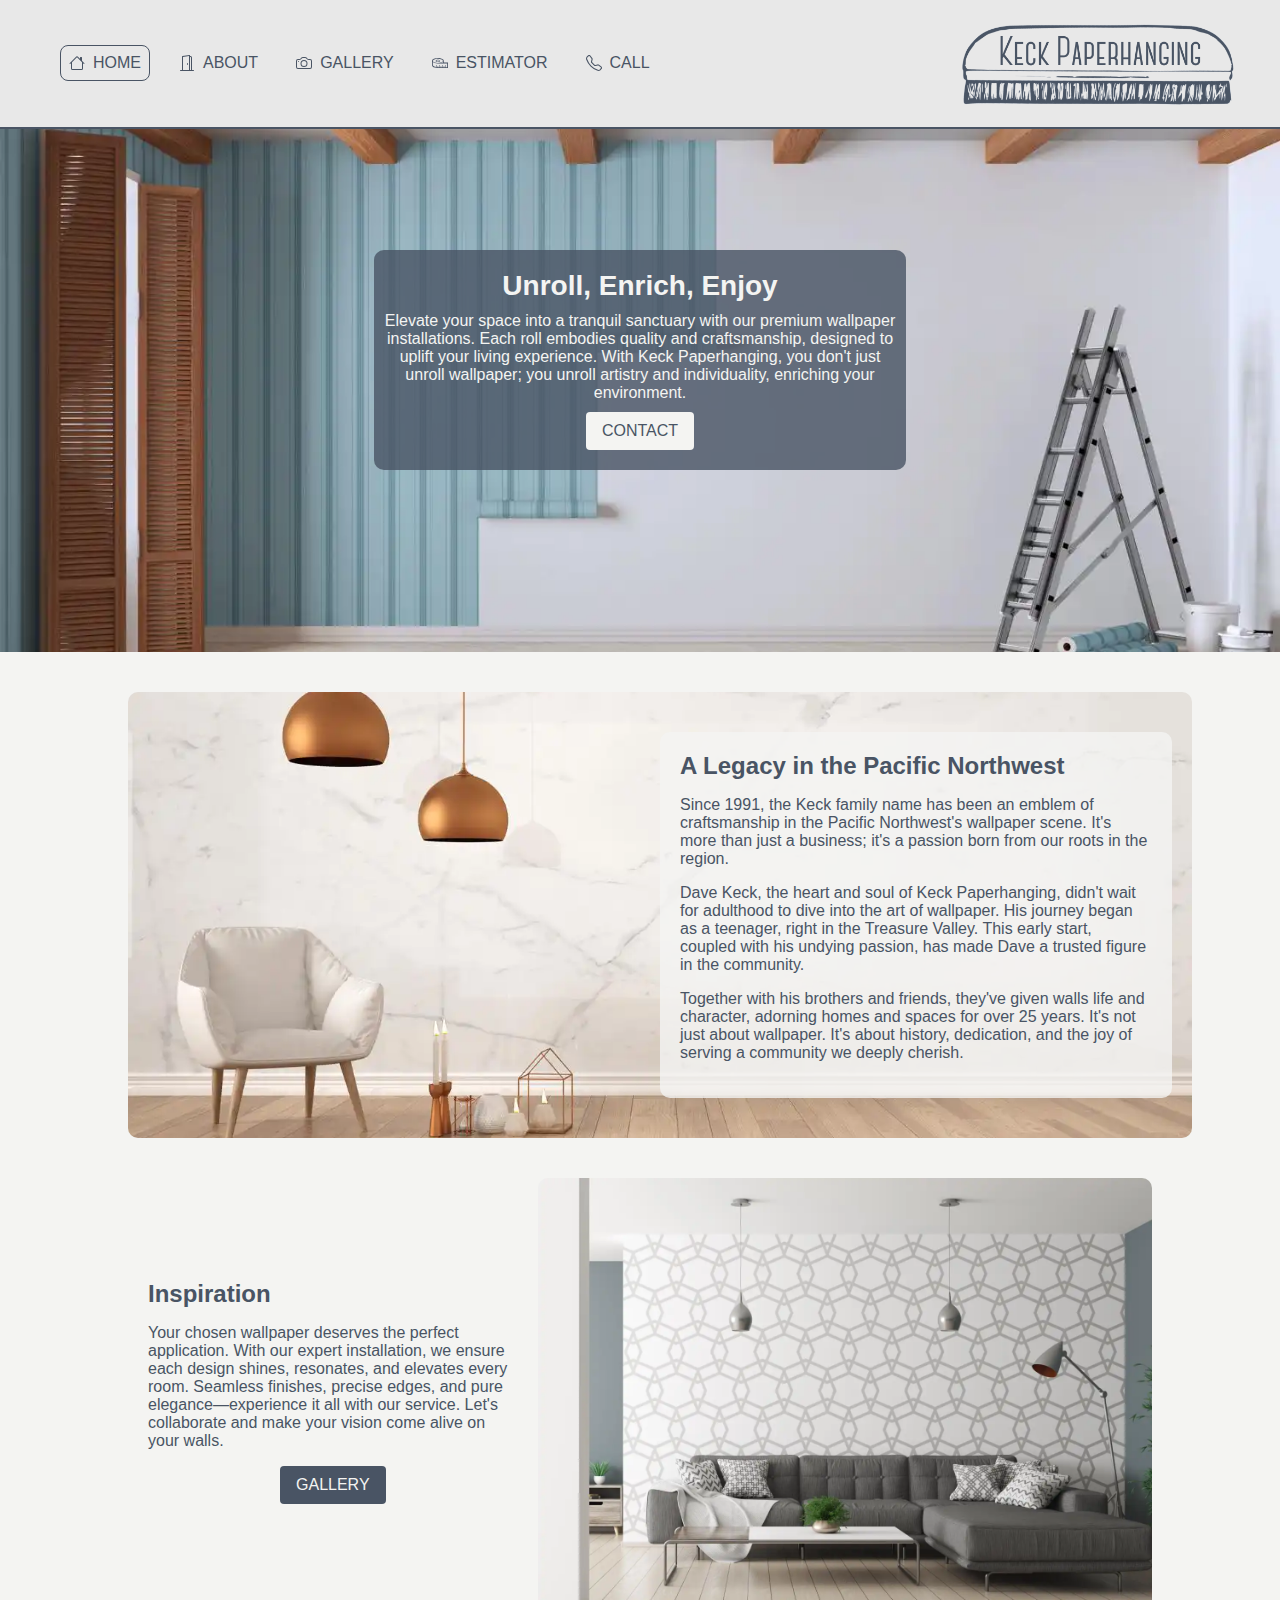
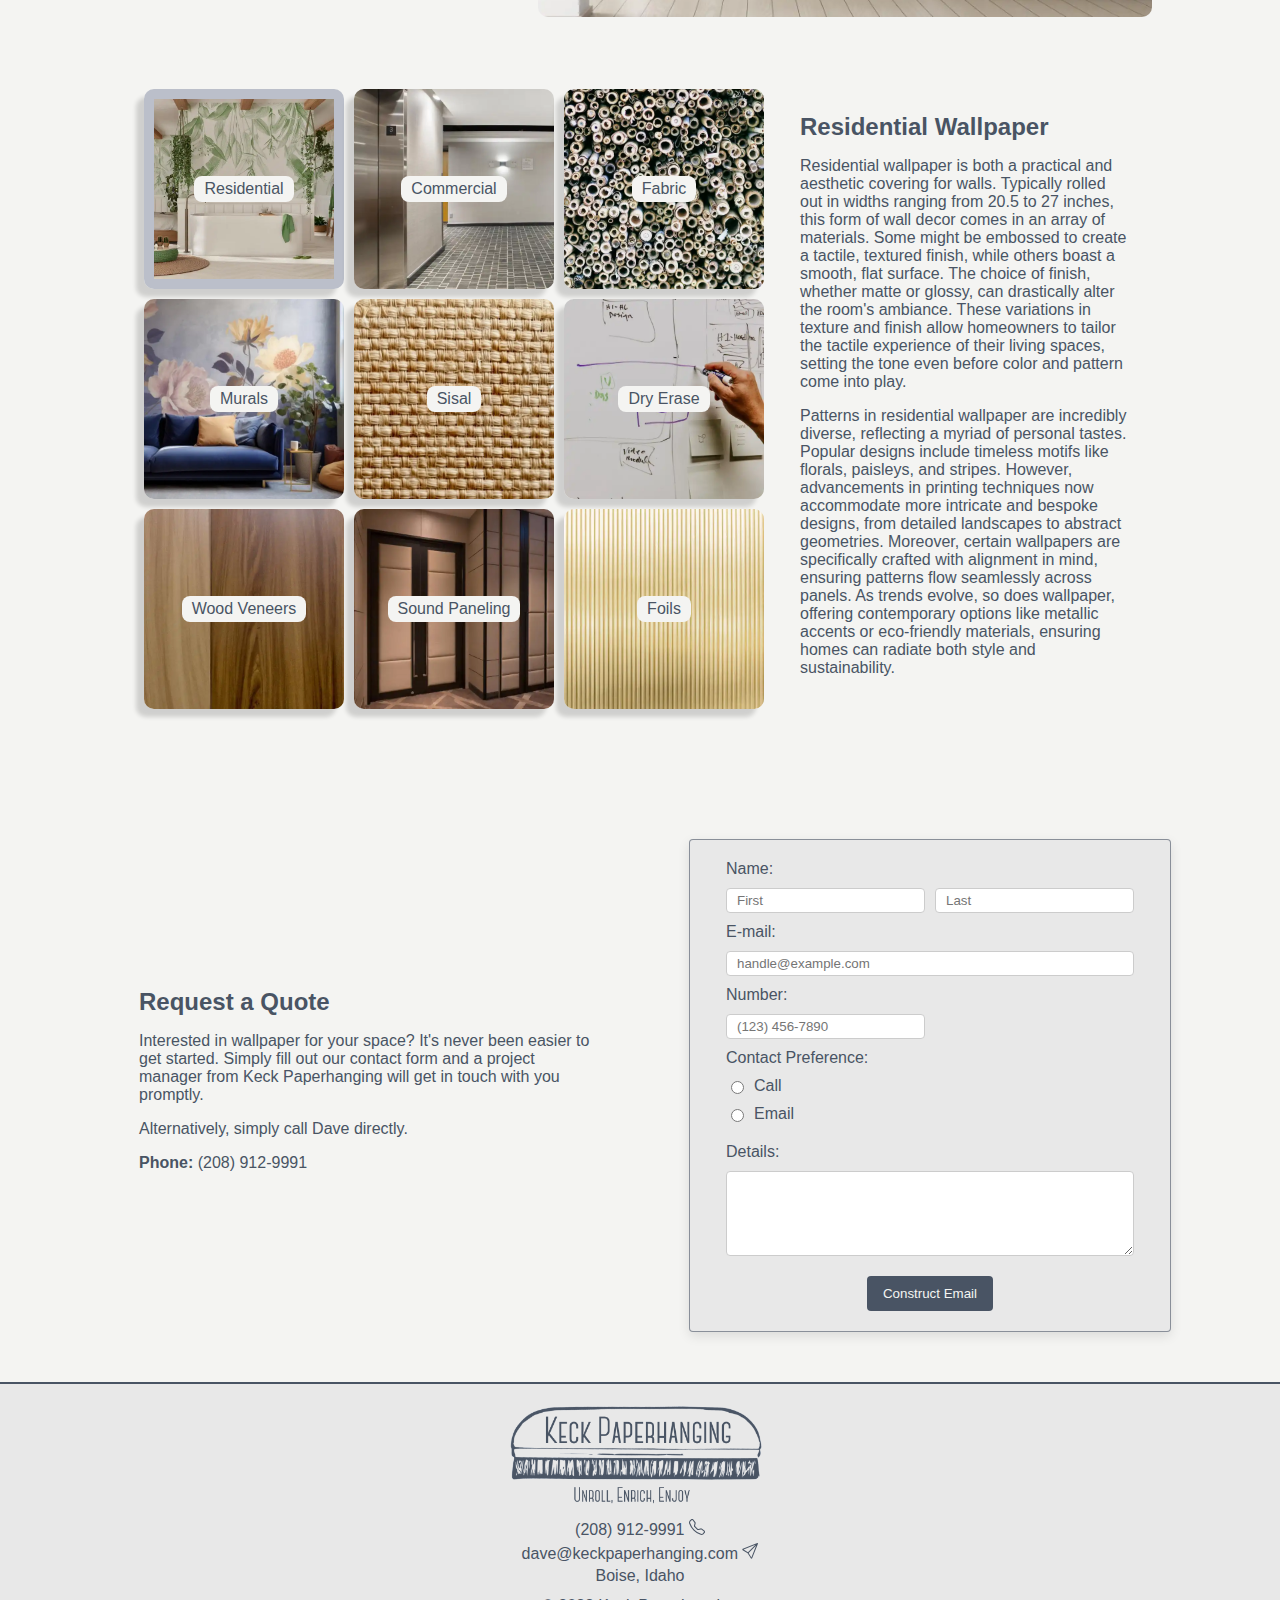
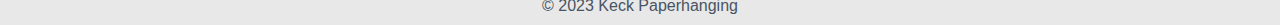
<file: index.html>
<!DOCTYPE html>
<html lang="en">
    <head>
        <meta charset="UTF-8">        
        <meta name="viewport" content="width=device-width, initial-scale=1.0">
        <meta name="description" content="Keck Paperhanging offers premium wallpaper installations in the Pacific Northwest, out of Boise, Idaho. Elevate your space with our quality craftsmanship and enrich your environment with unique artistry.">
        <title>Keck Paperhanging</title>

        <!-- Open Graph Tags -->
        <meta property="og:title" content="Keck Paperhanging: Premium Wallpaper Installations">
        <meta property="og:description" content="Elevate your space with premium wallpaper installations in the Pacific Northwest. Enrich your environment with our unique artistry out of Boise, Idaho.">
        <meta property="og:image" content="https://www.keckpaperhanging.com/artifacts/content-photos/headers/blue_stripe.webp"> 
        <meta property="og:url" content="https://www.keckpaperhanging.com">
        <meta property="og:type" content="website">

        <!-- Twitter Card Tags -->
        <meta name="twitter:card" content="https://www.keckpaperhanging.com/artifacts/content-photos/wallcovering-types/residential_square.webp">
        <meta name="twitter:title" content="Keck Paperhanging: Premium Wallpaper Installations">
        <meta name="twitter:description" content="Elevate your space with premium wallpaper installations in the Pacific Northwest. Enrich your environment with our unique artistry out of Boise, Idaho.">
        <meta name="twitter:image" content="https://www.keckpaperhanging.com/artifacts/content-photos/headers/blue_stripe.webp">

        <link rel="canonical" href="https://www.keckpaperhanging.com" />
        <link rel="stylesheet" href="styles.css" />

        <script type="application/ld+json">
        [
        {
          "@context": "http://schema.org",
          "@type": ["LocalBusiness", "Service", "HomeAndConstructionBusiness"],
          "name": "Keck Paperhanging",
          "telephone": "(208) 912-9991",
          "email": "dave@keckpaperhanging.com",
          "address": {
            "@type": "PostalAddress",
            "addressLocality": "Boise",
            "addressRegion": "Idaho"
          },
          "areaServed": [{
            "@type": "City",
            "name": "Boise"
          },
          {
            "@type": "City",
            "name": "Meridian"
          },
          {
            "@type": "City",
            "name": "Eagle"
          },
          {
            "@type": "City",
            "name": "Caldwell"
          },
          {
            "@type": "City",
            "name": "Kuna"
          }],
          "priceRange": "$$ - $$$$",
          "keywords": "Wallpaper, Wallpaper Installation, Wallpaper Installer, Paperhanging, Wallcoverings, Wallcovering Installation, Wallcovering Installer",
          "url": "https://www.keckpaperhanging.com/",
          "logo": "https://www.keckpaperhanging.com/artifacts/logos/logo-slim.webp",
          "description": "Keck Paperhanging is a wallpaper installation company in Boise, Idaho. We specialize in high-end, residential, and commercial wallcoverings. We also offer wallpaper removal and repair services."
          }
      ]
        </script>
    </head>

    <body id="home-page">
        <!-- Header -->
        <header>
            <nav>
                <ul>
                    <li>
                        <a href="/" aria-label="Home">
                            <span class="icon-wrapper">
                                <svg xmlns="http://www.w3.org/2000/svg" width="16" height="16" fill="currentColor" class="bi bi-house" viewBox="0 0 16 16">
                                    <path d="M8.707 1.5a1 1 0 0 0-1.414 0L.646 8.146a.5.5 0 0 0 .708.708L2 8.207V13.5A1.5 1.5 0 0 0 3.5 15h9a1.5 1.5 0 0 0 1.5-1.5V8.207l.646.647a.5.5 0 0 0 .708-.708L13 5.793V2.5a.5.5 0 0 0-.5-.5h-1a.5.5 0 0 0-.5.5v1.293L8.707 1.5ZM13 7.207V13.5a.5.5 0 0 1-.5.5h-9a.5.5 0 0 1-.5-.5V7.207l5-5 5 5Z"/>
                                </svg>
                                <span class="nav-text">HOME</span>
                            </span>
                        </a>
                    </li>
                    <li>
                        <a href="/about/" aria-label="About">
                            <span class="icon-wrapper">
                                <svg xmlns="http://www.w3.org/2000/svg" width="16" height="16" fill="currentColor" class="bi bi-door-open" viewBox="0 0 16 16">
                                    <path d="M8.5 10c-.276 0-.5-.448-.5-1s.224-1 .5-1 .5.448.5 1-.224 1-.5 1z"/>
                                    <path d="M10.828.122A.5.5 0 0 1 11 .5V1h.5A1.5 1.5 0 0 1 13 2.5V15h1.5a.5.5 0 0 1 0 1h-13a.5.5 0 0 1 0-1H3V1.5a.5.5 0 0 1 .43-.495l7-1a.5.5 0 0 1 .398.117zM11.5 2H11v13h1V2.5a.5.5 0 0 0-.5-.5zM4 1.934V15h6V1.077l-6 .857z"/>
                                </svg>
                                <span class="nav-text">ABOUT</span>
                            </span>
                        </a>
                    </li>
                    <li>
                        <a href="/gallery/" aria-label="Gallery">
                            <span class="icon-wrapper">
                                <svg xmlns="http://www.w3.org/2000/svg" width="16" height="16" fill="currentColor" class="bi bi-camera" viewBox="0 0 16 16">
                                    <path d="M15 12a1 1 0 0 1-1 1H2a1 1 0 0 1-1-1V6a1 1 0 0 1 1-1h1.172a3 3 0 0 0 2.12-.879l.83-.828A1 1 0 0 1 6.827 3h2.344a1 1 0 0 1 .707.293l.828.828A3 3 0 0 0 12.828 5H14a1 1 0 0 1 1 1v6zM2 4a2 2 0 0 0-2 2v6a2 2 0 0 0 2 2h12a2 2 0 0 0 2-2V6a2 2 0 0 0-2-2h-1.172a2 2 0 0 1-1.414-.586l-.828-.828A2 2 0 0 0 9.172 2H6.828a2 2 0 0 0-1.414.586l-.828.828A2 2 0 0 1 3.172 4H2z"/>
                                    <path d="M8 11a2.5 2.5 0 1 1 0-5 2.5 2.5 0 0 1 0 5zm0 1a3.5 3.5 0 1 0 0-7 3.5 3.5 0 0 0 0 7zM3 6.5a.5.5 0 1 1-1 0 .5.5 0 0 1 1 0z"/>
                                </svg>
                                <span class="nav-text">GALLERY</span>
                            </span>
                        </a>
                    </li>
                    <li>
                        <a href="/estimator/" aria-label="Estimator">
                            <span class="icon-wrapper">
                                <svg height="240px" width="240px" version="1.1" id="_x32_" xmlns="http://www.w3.org/2000/svg" xmlns:xlink="http://www.w3.org/1999/xlink" viewBox="0 0 512.00 512.00" xml:space="preserve" fill=currentColor stroke=currentColor>
                                    <path class="st0" d="M150.932,218.624c10.84,3.192,23.58,4.988,37.258,4.996c18.245-0.023,34.79-3.17,47.434-8.668 c6.318-2.771,11.72-6.126,15.866-10.39c4.108-4.204,7.071-9.718,7.064-15.939c0.007-6.222-2.956-11.742-7.064-15.94 c-6.237-6.362-15.216-10.825-26.048-14.062c-10.833-3.192-23.572-4.995-37.251-4.995c-18.244,0.014-34.79,3.162-47.441,8.668 c-6.318,2.771-11.72,6.125-15.865,10.389c-4.108,4.198-7.072,9.718-7.065,15.94c-0.007,6.221,2.956,11.734,7.065,15.939 C131.12,210.917,140.106,215.387,150.932,218.624z M135.754,183.213c3.303-3.495,10.249-7.404,19.464-10.079 c9.207-2.72,20.64-4.382,32.972-4.374c16.434-0.023,31.288,2.97,41.374,7.404c5.04,2.187,8.846,4.744,11.048,7.05 c2.246,2.357,2.8,4.05,2.808,5.41c-0.008,1.352-0.562,3.052-2.808,5.409c-3.296,3.488-10.242,7.404-19.457,10.079 c-9.207,2.72-20.632,4.375-32.965,4.375c-16.441,0.014-31.294-2.971-41.381-7.404c-5.04-2.188-8.846-4.744-11.054-7.05 c-2.246-2.357-2.794-4.057-2.801-5.409C132.96,187.263,133.508,185.57,135.754,183.213z"></path> <path class="st0" d="M288.2,109.155c0.044,0.015,0.096,0.029,0.14,0.044l0.584,0.17L288.2,109.155z"></path> <path class="st0" d="M88.172,402.845c-0.059-0.014-0.119-0.037-0.178-0.059l-0.732-0.214L88.172,402.845z"></path> <path class="st0" d="M376.372,243.659v-55.037c0.008-8.114-1.929-15.888-5.224-22.922c-3.304-7.05-7.929-13.397-13.42-19.043 c-16.412-16.766-40.488-28.812-69.388-37.458l-0.155-0.044c-29.041-8.564-63.262-13.397-99.996-13.405 c-48.993,0.044-93.448,8.528-127.262,23.24l-0.015,0.008c-16.885,7.404-31.316,16.405-42.276,27.666 C13.154,152.303,8.528,158.65,5.225,165.7C1.929,172.735-0.008,180.509,0,188.623v134.756c-0.008,8.113,1.929,15.88,5.225,22.915 c3.303,7.05,7.929,13.397,13.412,19.043c16.413,16.766,40.472,28.812,69.358,37.45l0.192,0.059 c29.049,8.565,63.262,13.39,100.003,13.405H512v-172.59H376.372z M37.658,165.101c11.38-11.838,31.82-22.856,58.03-30.548 c26.204-7.737,58.119-12.326,92.502-12.319c45.838-0.022,87.308,8.18,116.659,21.031c14.676,6.399,26.27,13.966,33.866,21.836 c7.634,7.929,11.166,15.739,11.174,23.521c-0.008,7.773-3.54,15.592-11.174,23.521c-11.38,11.83-31.819,22.848-58.03,30.541 c-26.204,7.744-58.112,12.326-92.496,12.326c-45.845,0.015-87.314-8.187-116.666-21.031c-14.676-6.399-26.27-13.966-33.866-21.836 c-7.634-7.929-11.166-15.748-11.174-23.521C26.492,180.841,30.024,173.03,37.658,165.101z M349.888,222.341v32.669h-58.23 c6.746-2.202,13.256-4.552,19.249-7.168c15.954-6.983,29.145-15.348,38.684-25.176L349.888,222.341z M485.516,389.766h-45.402 v-66.854h-15.134v66.854h-33.416v-36.209h-15.134v36.209h-33.423v-66.854h-15.134v66.854h-33.423v-36.209h-15.134v36.209h-33.415 v-66.854h-15.134v66.854h-33.415v-36.209h-15.134v36.076c-11.491-0.177-22.657-0.857-33.423-2.01v-64.711h-15.134v62.76 c-23.772-3.621-45.054-9.459-62.138-16.937c-14.676-6.399-26.27-13.966-33.866-21.836c-7.634-7.93-11.166-15.748-11.174-23.521 V222.341l0.296,0.325c14.314,14.706,36.8,26.277,64.621,34.532c27.83,8.217,61.053,12.939,96.788,12.946h297.326V389.766z"></path>
                                </svg>
                                <span class="nav-text">ESTIMATOR</span>
                            </span>
                        </a>
                    </li>
                    <li>
                        <a href="tel:+12089129991" aria-label="Call us at 2089129991">
                            <span class="icon-wrapper">
                                <svg xmlns="http://www.w3.org/2000/svg" width="16" height="16" fill="currentColor" class="bi bi-telephone" viewBox="0 0 16 16">
                                    <path d="M3.654 1.328a.678.678 0 0 0-1.015-.063L1.605 2.3c-.483.484-.661 1.169-.45 1.77a17.568 17.568 0 0 0 4.168 6.608 17.569 17.569 0 0 0 6.608 4.168c.601.211 1.286.033 1.77-.45l1.034-1.034a.678.678 0 0 0-.063-1.015l-2.307-1.794a.678.678 0 0 0-.58-.122l-2.19.547a1.745 1.745 0 0 1-1.657-.459L5.482 8.062a1.745 1.745 0 0 1-.46-1.657l.548-2.19a.678.678 0 0 0-.122-.58L3.654 1.328zM1.884.511a1.745 1.745 0 0 1 2.612.163L6.29 2.98c.329.423.445.974.315 1.494l-.547 2.19a.678.678 0 0 0 .178.643l2.457 2.457a.678.678 0 0 0 .644.178l2.189-.547a1.745 1.745 0 0 1 1.494.315l2.306 1.794c.829.645.905 1.87.163 2.611l-1.034 1.034c-.74.74-1.846 1.065-2.877.702a18.634 18.634 0 0 1-7.01-4.42 18.634 18.634 0 0 1-4.42-7.009c-.362-1.03-.037-2.137.703-2.877L1.885.511z"/>
                                </svg>
                                <span class="nav-text">CALL</span>
                            </span>
                        </a>
                    </li>
                </ul>
            </nav>
            <img 
                id="company-logo-slim"
                width="600"
                height="200"
                src="artifacts/logos/logo-slim.webp" 
                alt="Keck Paperhanging" 
            />
        </header>

        <!-- Main content -->
        <main>
            <!-- Inspirational section -->
            <section class="inspirational">
                <img 
                    width="4000"
                    height="2250"
                    src="artifacts/content-photos/headers/blue_stripe.webp"
                    srcset="
                        artifacts/content-photos/headers/blue_stripe-mobile.webp 932w, 
                        artifacts/content-photos/headers/blue_stripe-desktop.webp 1440w,
                        artifacts/content-photos/headers/blue_stripe.webp 1920w"
                    sizes="(max-width: 932px) 932px, (max-width: 1440px) 1440px, 1920px"
                    alt="In progress blue striped wallpaper installation" 
                />
                <div class="overlay-text">
                    <h1>Unroll, Enrich, Enjoy</h1>
                    <p>Elevate your space into a tranquil sanctuary with our premium wallpaper installations. Each roll embodies quality and craftsmanship, designed to uplift your living experience. With Keck Paperhanging, you don't just unroll wallpaper; you unroll artistry and individuality, enriching your environment.</p>
                    <button><a href="#contactForm">CONTACT</a></button>
                </div>
            </section>

            <!-- Website content -->
            <div class="content-container">
                <!-- Serving the Pacific Northwest -->
                <section class="serving">
                    <!-- <div></div>
                    <div class="portrait-wrapper">
                        <img 
                            id="dave-portrait"
                            width="472"
                            height="932"
                            src="artifacts/content-photos/personnel/dave_headshot-mobile.webp"
                            alt="Photo of David Keck, Founder, Owner, and Chief Paperhanger" 
                        />
                    </div> -->
                    <div class="serving-content">
                        <div class="text-background">
                            <h2>A Legacy in the Pacific Northwest</h2>
                            <p>Since 1991, the Keck family name has been an emblem of craftsmanship in the Pacific Northwest's wallpaper scene. It's more than just a business; it's a passion born from our roots in the region.</p>
                            <p>Dave Keck, the heart and soul of Keck Paperhanging, didn't wait for adulthood to dive into the art of wallpaper. His journey began as a teenager, right in the Treasure Valley. This early start, coupled with his undying passion, has made Dave a trusted figure in the community.</p>
                            <p>Together with his brothers and friends, they've given walls life and character, adorning homes and spaces for over 25 years. It's not just about wallpaper. It's about history, dedication, and the joy of serving a community we deeply cherish.</p>
                        </div>
                    </div>
                </section>

                <!-- Information section -->
                <section class="info-section">
                    <div class="text-content">
                        <h2>Inspiration</h2>
                        <p>Your chosen wallpaper deserves the perfect application. With our expert installation, we ensure each design shines, resonates, and elevates every room. Seamless finishes, precise edges, and pure elegance—experience it all with our service. Let's collaborate and make your vision come alive on your walls.</p>
                        <button><a href="#">GALLERY</a></button>
                    </div>
                    <img
                        width="3952"
                        height="2823" 
                        src="artifacts/content-photos/filler/white_octagon_wallpaper.webp" 
                        srcset="
                            artifacts/content-photos/filler/white_octagon_wallpaper-desktop.webp 1440w, 
                            artifacts/content-photos/filler/white_octagon_wallpaper-mobile.webp 932w
                            artifacts/content-photos/filler/white_octagon_wallpaper.webp 1440w" 
                        sizes="(max-width: 932px) 932px, 1440px" 
                        alt="White octagon wallpaper"
                    />
                </section>

                <section class="wall-coverings-wrapper">
                    <!-- Wall coverings grid for desktop -->
                    <section class="wall-coverings grid-view">
                        <div class="grid-item"><span>Residential</span></div>
                        <div class="grid-item"><span>Commercial</span></div>
                        <div class="grid-item"><span>Fabric</span></div>
                        <div class="grid-item"><span>Murals</span></div>
                        <div class="grid-item"><span>Sisal</span></div>
                        <div class="grid-item"><span>Dry Erase</span></div>
                        <div class="grid-item"><span>Wood Veneers</span></div>
                        <div class="grid-item"><span>Sound Paneling</span></div>
                        <div class="grid-item"><span>Foils</span></div>
                    </section>

                    <!-- Wall coverings carousel for mobile -->
                    <div class="carousel-container">
                        <div class="wall-coverings carousel-view">
                            <div class="grid-item"><span>Residential</span></div>
                            <div class="grid-item"><span>Commercial</span></div>
                            <div class="grid-item"><span>Fabric</span></div>
                            <div class="grid-item"><span>Murals</span></div>
                            <div class="grid-item"><span>Sisal</span></div>
                            <div class="grid-item"><span>Dry Erase</span></div>
                            <div class="grid-item"><span>Wood Veneers</span></div>
                            <div class="grid-item"><span>Sound Paneling</span></div>
                            <div class="grid-item"><span>Foils</span></div>
                        </div>
                    </div> 
                    <div class="carousel-indicators"></div>                

                    <!-- Wall covering descriptions-->
                    <section class="wall-covering-description"></section>
                </section>
            </div>

            <section class="contact-us">
                <!-- Left column -->
                <div class="contact-info">
                    <div class="contact-info-content">
                        <h2>Request a Quote</h2>
                        <p>Interested in wallpaper for your space? It's never been easier to get started. Simply fill out our contact form and a project manager from Keck Paperhanging will get in touch with you promptly.</p>
                        <p>Alternatively, simply call Dave directly.</p>
                        <p><strong>Phone:</strong> (208) 912-9991</p>
                    </div>
                </div>
            
                <!-- Right column with form -->
                <div class="contact-form" id="contactForm">
                    <form id="quoteForm">
                        <!-- Full Name Row -->
                        <label for="first-name">Name:</label>
                        <input type="text" id="first-name" name="first-name" placeholder="First" required>
                        <input type="text" id="last-name" name="last-name" placeholder="Last" required>
                        
                        <!-- Email Row -->
                        <label for="email">E-mail:</label>
                        <input type="email" id="email" name="email" placeholder="handle@example.com" required>
                        
                        <!-- Phone Number Row -->
                        <label for="phone-number">Number:</label>
                        <!-- <input type="text" id="area-code" name="area-code" placeholder="Area Code" required> -->
                        <input type="text" id="phone-number" name="phone" placeholder="(123) 456-7890" required>
                        <div></div>
                        
                        <!-- Preferred Form of Contact Row -->
                        Contact Preference:
                        <div id="preferred-contact">
                            <div class="radio-group">
                                <input type="radio" id="morning-call" name="contact-preference" value="Morning Phone Call" required>
                                <label for="morning-call">Call</label>
                            </div>
                            <div class="radio-group">
                                <input type="radio" id="email-contact" name="contact-preference" value="Email" required>
                                <label for="email-contact">Email</label>
                            </div>
                        </div>                        
                        
                        <!-- Details Row -->
                        <label for="details">Details:</label>
                        <textarea id="details" name="details" rows="5" maxlength="500"></textarea>
                        
                        <!-- Craft Email Button -->
                        <button type="button" onclick="craftEmail()">Construct Email</button>
                    </form>
                </div>                

            </section>

        </main>

        <!-- Footer -->
        <footer>
            <img 
                id="company-logo"
                src="../artifacts/logos/logo.webp" 
                width="600"
                height="200"
                alt="Keck Paperhanging: unroll, enrich, enjoy" 
            />
            <div class="footer-contact-info">
                <p>
                    (208) 912-9991
                    <a href="tel:+12089129991" aria-label="Call us at 2089129991">
                        <svg xmlns="http://www.w3.org/2000/svg" width="16" height="16" fill="currentColor" class="bi bi-telephone" viewBox="0 0 16 16">
                            <path d="M3.654 1.328a.678.678 0 0 0-1.015-.063L1.605 2.3c-.483.484-.661 1.169-.45 1.77a17.568 17.568 0 0 0 4.168 6.608 17.569 17.569 0 0 0 6.608 4.168c.601.211 1.286.033 1.77-.45l1.034-1.034a.678.678 0 0 0-.063-1.015l-2.307-1.794a.678.678 0 0 0-.58-.122l-2.19.547a1.745 1.745 0 0 1-1.657-.459L5.482 8.062a1.745 1.745 0 0 1-.46-1.657l.548-2.19a.678.678 0 0 0-.122-.58L3.654 1.328zM1.884.511a1.745 1.745 0 0 1 2.612.163L6.29 2.98c.329.423.445.974.315 1.494l-.547 2.19a.678.678 0 0 0 .178.643l2.457 2.457a.678.678 0 0 0 .644.178l2.189-.547a1.745 1.745 0 0 1 1.494.315l2.306 1.794c.829.645.905 1.87.163 2.611l-1.034 1.034c-.74.74-1.846 1.065-2.877.702a18.634 18.634 0 0 1-7.01-4.42 18.634 18.634 0 0 1-4.42-7.009c-.362-1.03-.037-2.137.703-2.877L1.885.511z"/>
                        </svg>
                    </a>
                </p>
                <p>
                    dave@keckpaperhanging.com
                    <a href="mailto:dave@keckpaperhanging.com" aria-label="Email">
                        <svg xmlns="http://www.w3.org/2000/svg" width="16" height="16" fill="currentColor" class="bi bi-send" viewBox="0 0 16 16">
                            <path d="M15.854.146a.5.5 0 0 1 .11.54l-5.819 14.547a.75.75 0 0 1-1.329.124l-3.178-4.995L.643 7.184a.75.75 0 0 1 .124-1.33L15.314.037a.5.5 0 0 1 .54.11ZM6.636 10.07l2.761 4.338L14.13 2.576 6.636 10.07Zm6.787-8.201L1.591 6.602l4.339 2.76 7.494-7.493Z"/>
                        </svg>
                    </a>
                </p>
                <p>Boise, Idaho</p>
            </div>
            <p>&copy; 2023 Keck Paperhanging</p>
        </footer>

        <script src="scripts.js"></script>
    </body>
</html>
</file>
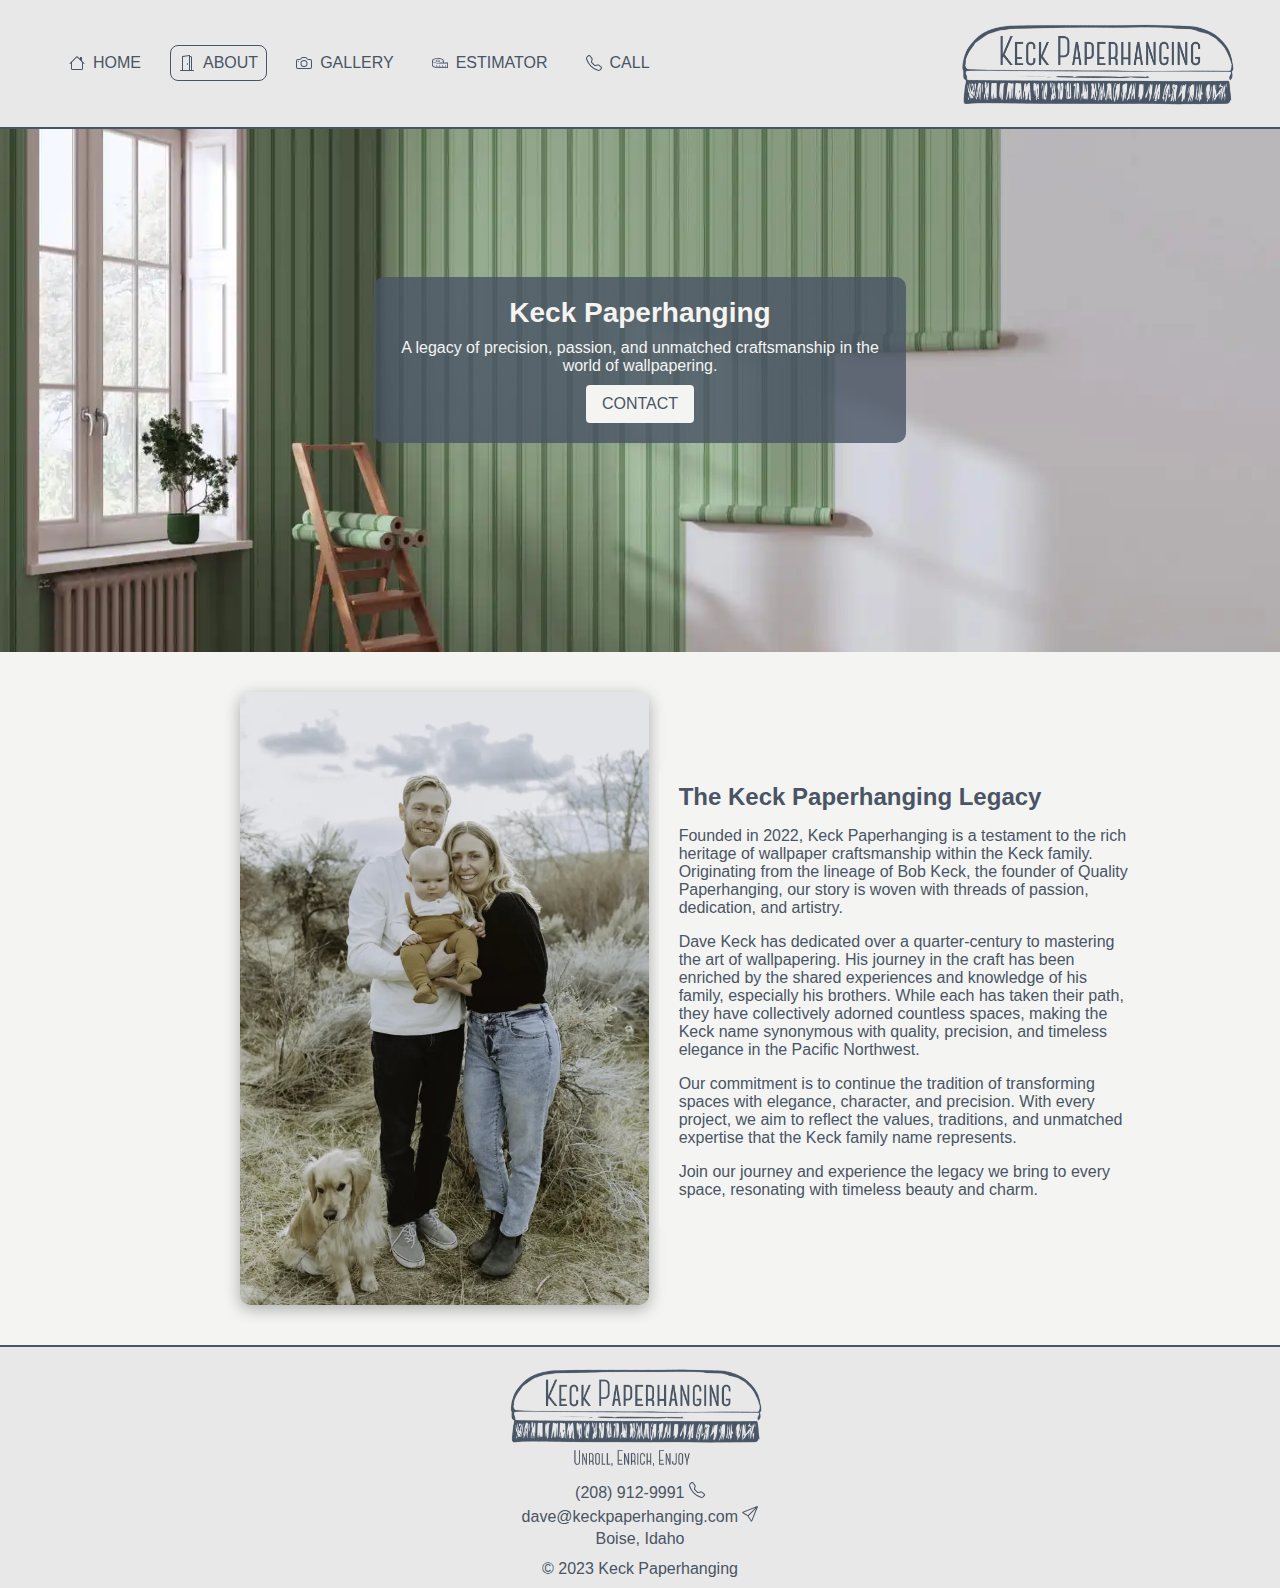
<file: about/index.html>
<!DOCTYPE html>
<html lang="en">

    <head>
        <meta charset="UTF-8">
        <meta name="viewport" content="width=device-width, initial-scale=1.0">
        <meta name="description" content="Keck Paperhanging: A legacy of unmatched wallpapering craftsmanship. Discover our rich heritage, journey, and dedication to transforming spaces with elegance, character, and precision in the Pacific Northwest. Contact us to experience the timeless beauty and charm we bring to every project.">
        <title>About Keck Paperhanging</title>

        <!-- Open Graph Tags for Services Page -->
        <meta property="og:title" content="Keck Paperhanging: Wallpaper Services">
        <meta property="og:description" content="Expert wallpaper installation, removal, and repair services. With decades of experience, Keck Paperhanging is your trusted partner in Boise, Idaho for all your wallpaper needs.">
        <meta property="og:image" content="https://www.keckpaperhanging.com/artifacts/content-photos/headers/green_stripe.webp"> 
        <meta property="og:url" content="https://www.keckpaperhanging.com/about/">
        <meta property="og:type" content="website">

        <!-- Twitter Card Tags for Services Page -->
        <meta name="twitter:card" content="https://www.keckpaperhanging.com/artifacts/content-photos/wallcovering-types/residential_square.webp">
        <meta name="twitter:title" content="Keck Paperhanging: Wallpaper Services">
        <meta name="twitter:description" content="Your go-to experts for wallpaper installation, removal, and repair in Boise, Idaho. Discover how Keck Paperhanging can help transform your space with professional wallpaper services.">
        <meta name="twitter:image" content="https://www.keckpaperhanging.com/artifacts/content-photos/headers/green_stripe.webp">

        <link rel="canonical" href="https://www.keckpaperhanging.com/about/" />
        <link rel="stylesheet" href="../styles.css">
    </head>

    <body id="about-page">

        <!-- Header -->
        <header>
            <nav>
                <ul>
                    <li>
                        <a href="/" aria-label="Home">
                            <span class="icon-wrapper">
                                <svg xmlns="http://www.w3.org/2000/svg" width="16" height="16" fill="currentColor" class="bi bi-house" viewBox="0 0 16 16">
                                    <path d="M8.707 1.5a1 1 0 0 0-1.414 0L.646 8.146a.5.5 0 0 0 .708.708L2 8.207V13.5A1.5 1.5 0 0 0 3.5 15h9a1.5 1.5 0 0 0 1.5-1.5V8.207l.646.647a.5.5 0 0 0 .708-.708L13 5.793V2.5a.5.5 0 0 0-.5-.5h-1a.5.5 0 0 0-.5.5v1.293L8.707 1.5ZM13 7.207V13.5a.5.5 0 0 1-.5.5h-9a.5.5 0 0 1-.5-.5V7.207l5-5 5 5Z"/>
                                </svg>
                                <span class="nav-text">HOME</span>
                            </span>
                        </a>
                    </li>
                    <li>
                        <a href="/about/" aria-label="About">
                            <span class="icon-wrapper">
                                <svg xmlns="http://www.w3.org/2000/svg" width="16" height="16" fill="currentColor" class="bi bi-door-open" viewBox="0 0 16 16">
                                    <path d="M8.5 10c-.276 0-.5-.448-.5-1s.224-1 .5-1 .5.448.5 1-.224 1-.5 1z"/>
                                    <path d="M10.828.122A.5.5 0 0 1 11 .5V1h.5A1.5 1.5 0 0 1 13 2.5V15h1.5a.5.5 0 0 1 0 1h-13a.5.5 0 0 1 0-1H3V1.5a.5.5 0 0 1 .43-.495l7-1a.5.5 0 0 1 .398.117zM11.5 2H11v13h1V2.5a.5.5 0 0 0-.5-.5zM4 1.934V15h6V1.077l-6 .857z"/>
                                </svg>
                                <span class="nav-text">ABOUT</span>
                            </span>
                        </a>
                    </li>
                    <li>
                        <a href="/gallery/" aria-label="Gallery">
                            <span class="icon-wrapper">
                                <svg xmlns="http://www.w3.org/2000/svg" width="16" height="16" fill="currentColor" class="bi bi-camera" viewBox="0 0 16 16">
                                    <path d="M15 12a1 1 0 0 1-1 1H2a1 1 0 0 1-1-1V6a1 1 0 0 1 1-1h1.172a3 3 0 0 0 2.12-.879l.83-.828A1 1 0 0 1 6.827 3h2.344a1 1 0 0 1 .707.293l.828.828A3 3 0 0 0 12.828 5H14a1 1 0 0 1 1 1v6zM2 4a2 2 0 0 0-2 2v6a2 2 0 0 0 2 2h12a2 2 0 0 0 2-2V6a2 2 0 0 0-2-2h-1.172a2 2 0 0 1-1.414-.586l-.828-.828A2 2 0 0 0 9.172 2H6.828a2 2 0 0 0-1.414.586l-.828.828A2 2 0 0 1 3.172 4H2z"/>
                                    <path d="M8 11a2.5 2.5 0 1 1 0-5 2.5 2.5 0 0 1 0 5zm0 1a3.5 3.5 0 1 0 0-7 3.5 3.5 0 0 0 0 7zM3 6.5a.5.5 0 1 1-1 0 .5.5 0 0 1 1 0z"/>
                                </svg>
                                <span class="nav-text">GALLERY</span>
                            </span>
                        </a>
                    </li>
                    <li>
                        <a href="/estimator/" aria-label="Estimator">
                            <span class="icon-wrapper">
                                <svg height="240px" width="240px" version="1.1" id="_x32_" xmlns="http://www.w3.org/2000/svg" xmlns:xlink="http://www.w3.org/1999/xlink" viewBox="0 0 512.00 512.00" xml:space="preserve" fill=currentColor stroke=currentColor>
                                    <path class="st0" d="M150.932,218.624c10.84,3.192,23.58,4.988,37.258,4.996c18.245-0.023,34.79-3.17,47.434-8.668 c6.318-2.771,11.72-6.126,15.866-10.39c4.108-4.204,7.071-9.718,7.064-15.939c0.007-6.222-2.956-11.742-7.064-15.94 c-6.237-6.362-15.216-10.825-26.048-14.062c-10.833-3.192-23.572-4.995-37.251-4.995c-18.244,0.014-34.79,3.162-47.441,8.668 c-6.318,2.771-11.72,6.125-15.865,10.389c-4.108,4.198-7.072,9.718-7.065,15.94c-0.007,6.221,2.956,11.734,7.065,15.939 C131.12,210.917,140.106,215.387,150.932,218.624z M135.754,183.213c3.303-3.495,10.249-7.404,19.464-10.079 c9.207-2.72,20.64-4.382,32.972-4.374c16.434-0.023,31.288,2.97,41.374,7.404c5.04,2.187,8.846,4.744,11.048,7.05 c2.246,2.357,2.8,4.05,2.808,5.41c-0.008,1.352-0.562,3.052-2.808,5.409c-3.296,3.488-10.242,7.404-19.457,10.079 c-9.207,2.72-20.632,4.375-32.965,4.375c-16.441,0.014-31.294-2.971-41.381-7.404c-5.04-2.188-8.846-4.744-11.054-7.05 c-2.246-2.357-2.794-4.057-2.801-5.409C132.96,187.263,133.508,185.57,135.754,183.213z"></path> <path class="st0" d="M288.2,109.155c0.044,0.015,0.096,0.029,0.14,0.044l0.584,0.17L288.2,109.155z"></path> <path class="st0" d="M88.172,402.845c-0.059-0.014-0.119-0.037-0.178-0.059l-0.732-0.214L88.172,402.845z"></path> <path class="st0" d="M376.372,243.659v-55.037c0.008-8.114-1.929-15.888-5.224-22.922c-3.304-7.05-7.929-13.397-13.42-19.043 c-16.412-16.766-40.488-28.812-69.388-37.458l-0.155-0.044c-29.041-8.564-63.262-13.397-99.996-13.405 c-48.993,0.044-93.448,8.528-127.262,23.24l-0.015,0.008c-16.885,7.404-31.316,16.405-42.276,27.666 C13.154,152.303,8.528,158.65,5.225,165.7C1.929,172.735-0.008,180.509,0,188.623v134.756c-0.008,8.113,1.929,15.88,5.225,22.915 c3.303,7.05,7.929,13.397,13.412,19.043c16.413,16.766,40.472,28.812,69.358,37.45l0.192,0.059 c29.049,8.565,63.262,13.39,100.003,13.405H512v-172.59H376.372z M37.658,165.101c11.38-11.838,31.82-22.856,58.03-30.548 c26.204-7.737,58.119-12.326,92.502-12.319c45.838-0.022,87.308,8.18,116.659,21.031c14.676,6.399,26.27,13.966,33.866,21.836 c7.634,7.929,11.166,15.739,11.174,23.521c-0.008,7.773-3.54,15.592-11.174,23.521c-11.38,11.83-31.819,22.848-58.03,30.541 c-26.204,7.744-58.112,12.326-92.496,12.326c-45.845,0.015-87.314-8.187-116.666-21.031c-14.676-6.399-26.27-13.966-33.866-21.836 c-7.634-7.929-11.166-15.748-11.174-23.521C26.492,180.841,30.024,173.03,37.658,165.101z M349.888,222.341v32.669h-58.23 c6.746-2.202,13.256-4.552,19.249-7.168c15.954-6.983,29.145-15.348,38.684-25.176L349.888,222.341z M485.516,389.766h-45.402 v-66.854h-15.134v66.854h-33.416v-36.209h-15.134v36.209h-33.423v-66.854h-15.134v66.854h-33.423v-36.209h-15.134v36.209h-33.415 v-66.854h-15.134v66.854h-33.415v-36.209h-15.134v36.076c-11.491-0.177-22.657-0.857-33.423-2.01v-64.711h-15.134v62.76 c-23.772-3.621-45.054-9.459-62.138-16.937c-14.676-6.399-26.27-13.966-33.866-21.836c-7.634-7.93-11.166-15.748-11.174-23.521 V222.341l0.296,0.325c14.314,14.706,36.8,26.277,64.621,34.532c27.83,8.217,61.053,12.939,96.788,12.946h297.326V389.766z"></path>
                                </svg>
                                <span class="nav-text">ESTIMATOR</span>
                            </span>
                        </a>
                    </li>
                    <li>
                        <a href="tel:+12089129991" aria-label="Call us at 2089129991">
                            <span class="icon-wrapper">
                                <svg xmlns="http://www.w3.org/2000/svg" width="16" height="16" fill="currentColor" class="bi bi-telephone" viewBox="0 0 16 16">
                                    <path d="M3.654 1.328a.678.678 0 0 0-1.015-.063L1.605 2.3c-.483.484-.661 1.169-.45 1.77a17.568 17.568 0 0 0 4.168 6.608 17.569 17.569 0 0 0 6.608 4.168c.601.211 1.286.033 1.77-.45l1.034-1.034a.678.678 0 0 0-.063-1.015l-2.307-1.794a.678.678 0 0 0-.58-.122l-2.19.547a1.745 1.745 0 0 1-1.657-.459L5.482 8.062a1.745 1.745 0 0 1-.46-1.657l.548-2.19a.678.678 0 0 0-.122-.58L3.654 1.328zM1.884.511a1.745 1.745 0 0 1 2.612.163L6.29 2.98c.329.423.445.974.315 1.494l-.547 2.19a.678.678 0 0 0 .178.643l2.457 2.457a.678.678 0 0 0 .644.178l2.189-.547a1.745 1.745 0 0 1 1.494.315l2.306 1.794c.829.645.905 1.87.163 2.611l-1.034 1.034c-.74.74-1.846 1.065-2.877.702a18.634 18.634 0 0 1-7.01-4.42 18.634 18.634 0 0 1-4.42-7.009c-.362-1.03-.037-2.137.703-2.877L1.885.511z"/>
                                </svg>
                                <span class="nav-text">CALL</span>
                            </span>
                        </a>
                    </li>
                </ul>
            </nav>
            <img 
                id="company-logo-slim"
                width="600"
                height="200"
                src="../artifacts/logos/logo-slim.webp" 
                alt="Keck Paperhanging" 
            />
        </header>

        <!-- Main content -->
        <main>
            <!-- Inspirational section -->
            <section class="inspirational">
                <img 
                    width="4000" 
                    height="2250"
                    src="../artifacts/content-photos/headers/green_stripe.webp"
                    srcset="
                        ../artifacts/content-photos/headers/green_stripe-mobile.webp 932w, 
                        ../artifacts/content-photos/headers/green_stripe-desktop.webp 1440w,
                        ../artifacts/content-photos/headers/green_stripe.webp 1920w"
                    sizes="(max-width: 932px) 932px, (max-width: 1440px) 1440px, 1920px"
                    alt="In progress orange striped wallpaper installation" 
                />
                <div class="overlay-text">
                    <h1>Keck Paperhanging</h1>
                    <p>A legacy of precision, passion, and unmatched craftsmanship in the world of wallpapering.</p>
                    <button><a href="mailto:dave@keckpaperhanging.com">CONTACT</a></button>
                </div>
            </section>

            <!-- About content -->
            <div class="content-container">
                <section class="about">
                    <div class="portrait-wrapper">
                        <img
                            id="dave-family"
                            width="621"
                            height="932"
                            src="../artifacts/content-photos/personnel/keck_family-mobile.webp"
                            alt="Keck Family Photo" 
                        />
                    </div>
                    <div class="about-content">
                        <div class="text-background">
                            <h2>The Keck Paperhanging Legacy</h2>
                            <p>Founded in 2022, Keck Paperhanging is a testament to the rich heritage of wallpaper craftsmanship within the Keck family. Originating from the lineage of Bob Keck, the founder of Quality Paperhanging, our story is woven with threads of passion, dedication, and artistry.</p>
                            <p>Dave Keck has dedicated over a quarter-century to mastering the art of wallpapering. His journey in the craft has been enriched by the shared experiences and knowledge of his family, especially his brothers. While each has taken their path, they have collectively adorned countless spaces, making the Keck name synonymous with quality, precision, and timeless elegance in the Pacific Northwest.</p>
                            <p>Our commitment is to continue the tradition of transforming spaces with elegance, character, and precision. With every project, we aim to reflect the values, traditions, and unmatched expertise that the Keck family name represents.</p>
                            <p>Join our journey and experience the legacy we bring to every space, resonating with timeless beauty and charm.</p>
                        </div>
                    </div>
                </section>
            </div>

        </main>

        <!-- Footer -->
        <footer>
            <img 
                id="company-logo"
                src="../artifacts/logos/logo.webp" 
                width="600"
                height="200"
                alt="Keck Paperhanging: unroll, enrich, enjoy" 
            />
            <div class="footer-contact-info">
                <p>
                    (208) 912-9991
                    <a href="tel:+12089129991" aria-label="Call us at 2089129991">
                        <svg xmlns="http://www.w3.org/2000/svg" width="16" height="16" fill="currentColor" class="bi bi-telephone" viewBox="0 0 16 16">
                            <path d="M3.654 1.328a.678.678 0 0 0-1.015-.063L1.605 2.3c-.483.484-.661 1.169-.45 1.77a17.568 17.568 0 0 0 4.168 6.608 17.569 17.569 0 0 0 6.608 4.168c.601.211 1.286.033 1.77-.45l1.034-1.034a.678.678 0 0 0-.063-1.015l-2.307-1.794a.678.678 0 0 0-.58-.122l-2.19.547a1.745 1.745 0 0 1-1.657-.459L5.482 8.062a1.745 1.745 0 0 1-.46-1.657l.548-2.19a.678.678 0 0 0-.122-.58L3.654 1.328zM1.884.511a1.745 1.745 0 0 1 2.612.163L6.29 2.98c.329.423.445.974.315 1.494l-.547 2.19a.678.678 0 0 0 .178.643l2.457 2.457a.678.678 0 0 0 .644.178l2.189-.547a1.745 1.745 0 0 1 1.494.315l2.306 1.794c.829.645.905 1.87.163 2.611l-1.034 1.034c-.74.74-1.846 1.065-2.877.702a18.634 18.634 0 0 1-7.01-4.42 18.634 18.634 0 0 1-4.42-7.009c-.362-1.03-.037-2.137.703-2.877L1.885.511z"/>
                        </svg>
                    </a>
                </p>
                <p>
                    dave@keckpaperhanging.com
                    <a href="mailto:dave@keckpaperhanging.com" aria-label="Email">
                        <svg xmlns="http://www.w3.org/2000/svg" width="16" height="16" fill="currentColor" class="bi bi-send" viewBox="0 0 16 16">
                            <path d="M15.854.146a.5.5 0 0 1 .11.54l-5.819 14.547a.75.75 0 0 1-1.329.124l-3.178-4.995L.643 7.184a.75.75 0 0 1 .124-1.33L15.314.037a.5.5 0 0 1 .54.11ZM6.636 10.07l2.761 4.338L14.13 2.576 6.636 10.07Zm6.787-8.201L1.591 6.602l4.339 2.76 7.494-7.493Z"/>
                        </svg>
                    </a>
                </p>
                <p>Boise, Idaho</p>
            </div>
            <p>&copy; 2023 Keck Paperhanging</p>
        </footer>

        <script src="../scripts.js"></script>

    </body>

</html>
</file>
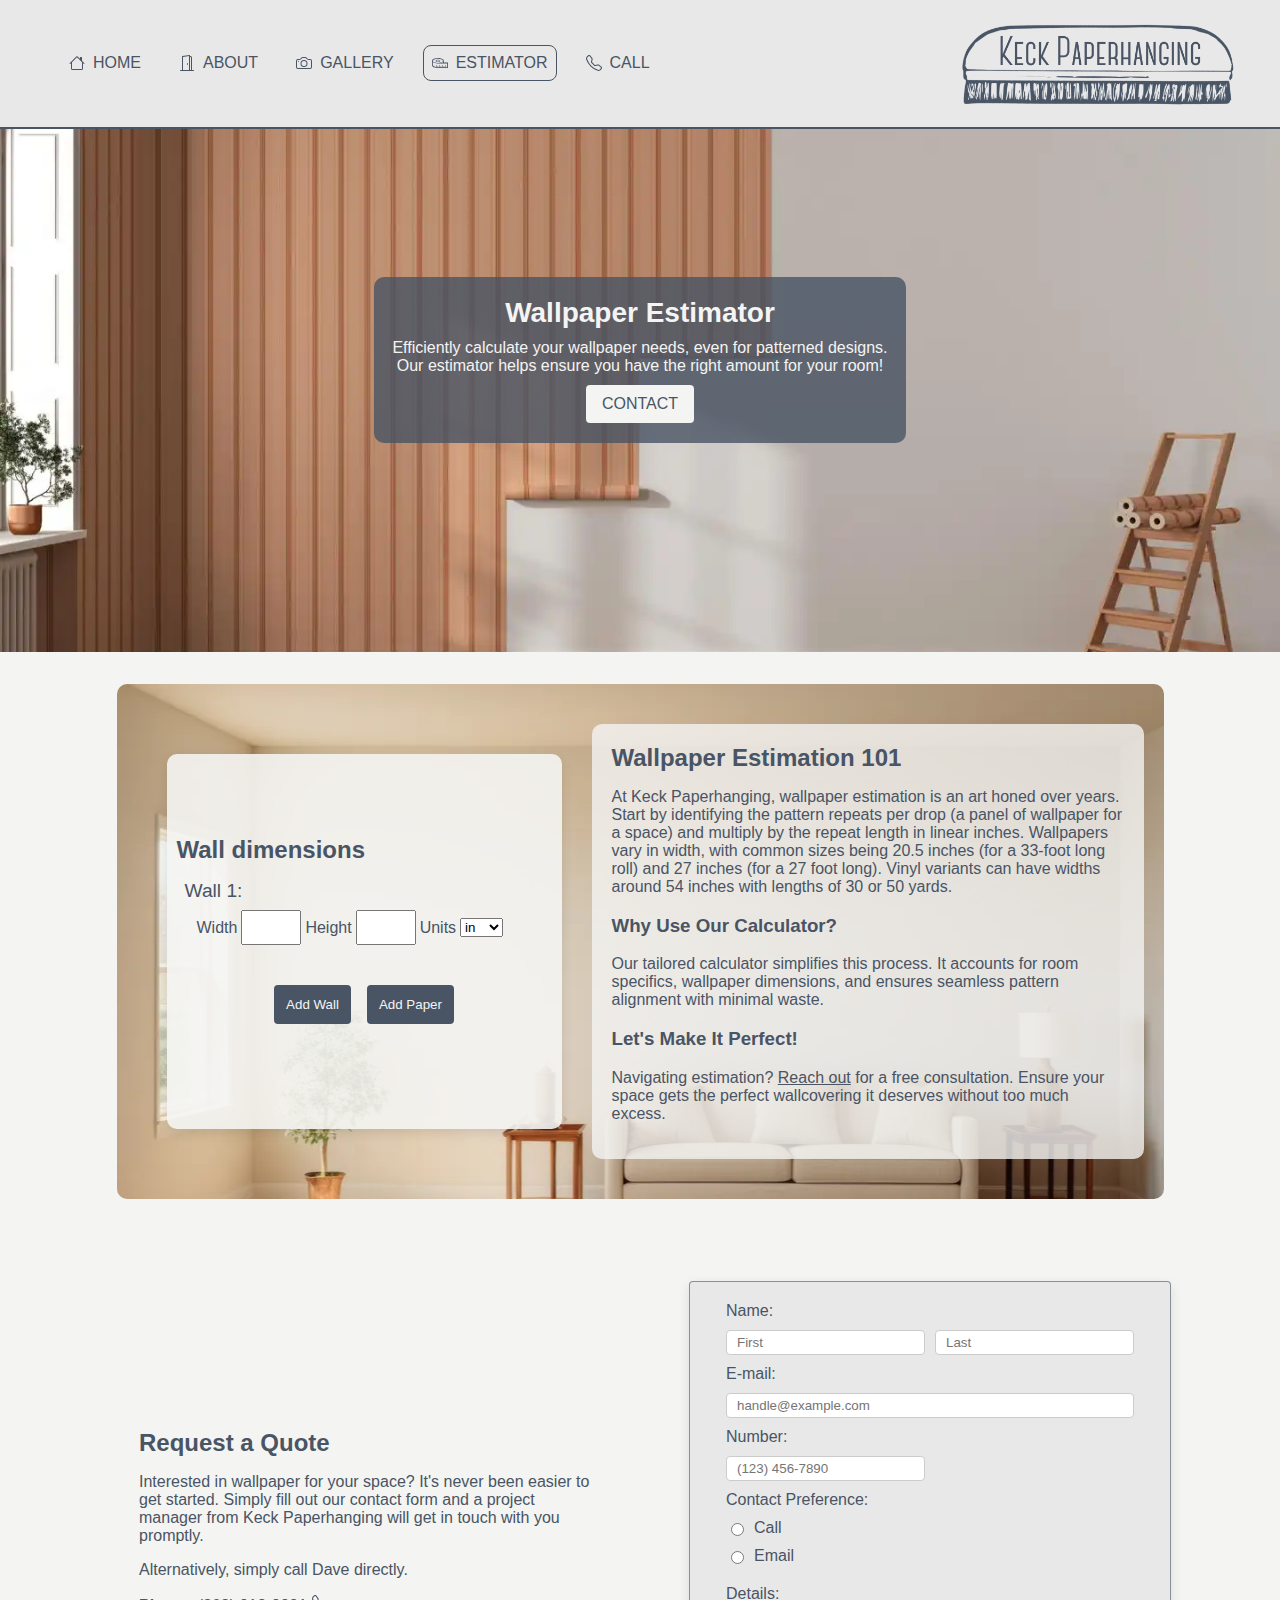
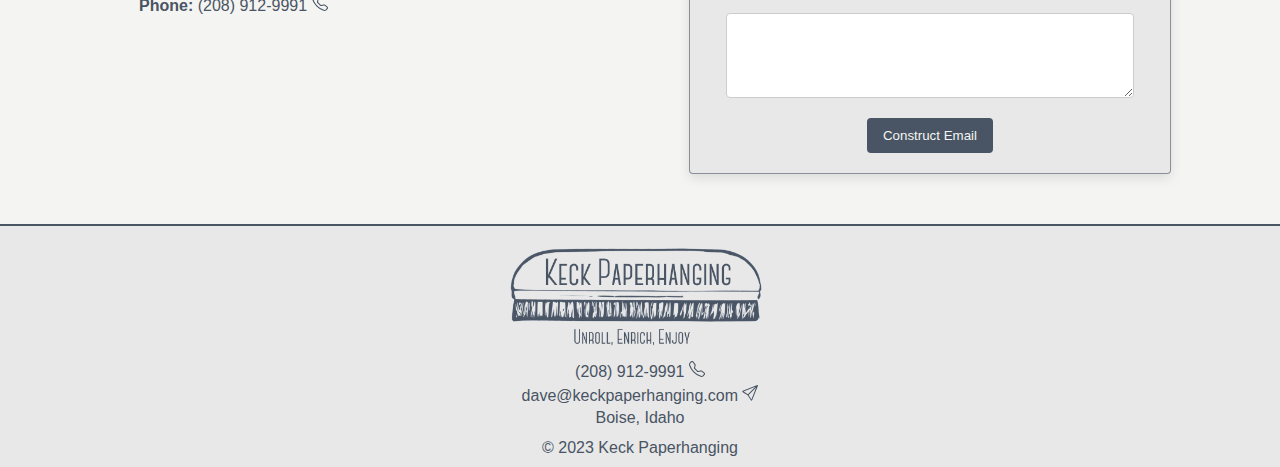
<file: estimator/index.html>
<!DOCTYPE html>
<html lang="en">

    <head>
        <meta charset="UTF-8">
        <meta name="viewport" content="width=device-width, initial-scale=1.0">
        <meta name="description" content="Use our custom wallpaper estimator to help measure your room's wallpaper needs!">
        <title>Keck Paperhanging Estimator</title>

        <!-- Open Graph Tags for Estimator Page -->
        <meta property="og:title" content="Keck Paperhanging: Wallpaper Estimator">
        <meta property="og:description" content="Use our custom wallpaper estimator to help measure your room's wallpaper needs!">
        <meta property="og:image" content="https://www.keckpaperhanging.com/artifacts/content-photos/headers/orange_stripe.webp"> 
        <meta property="og:url" content="https://www.keckpaperhanging.com/estimator/">
        <meta property="og:type" content="website">

        <!-- Twitter Card Tags for Gallery Page -->
        <meta name="twitter:card" content="https://www.keckpaperhanging.com/artifacts/content-photos/wallcovering-types/residential_square.webp">
        <meta name="twitter:title" content="Keck Paperhanging: Wallpaper Estimator">
        <meta name="twitter:description" content="Use our custom wallpaper estimator to help measure your room's wallpaper needs!">
        <meta name="twitter:image" content="https://www.keckpaperhanging.com/artifacts/content-photos/headers/orange_stripe.webp">

        <link rel="canonical" href="https://www.keckpaperhanging.com/estimator/" />
        <link rel="stylesheet" href="../styles.css">
        <link rel="stylesheet" href="styles.css">
    </head>
        
    <body id="estimator-page">

        <!-- Header -->
        <header>
            <nav>
                <ul>
                    <li>
                        <a href="/" aria-label="Home">
                            <span class="icon-wrapper">
                                <svg xmlns="http://www.w3.org/2000/svg" width="16" height="16" fill="currentColor" class="bi bi-house" viewBox="0 0 16 16">
                                    <path d="M8.707 1.5a1 1 0 0 0-1.414 0L.646 8.146a.5.5 0 0 0 .708.708L2 8.207V13.5A1.5 1.5 0 0 0 3.5 15h9a1.5 1.5 0 0 0 1.5-1.5V8.207l.646.647a.5.5 0 0 0 .708-.708L13 5.793V2.5a.5.5 0 0 0-.5-.5h-1a.5.5 0 0 0-.5.5v1.293L8.707 1.5ZM13 7.207V13.5a.5.5 0 0 1-.5.5h-9a.5.5 0 0 1-.5-.5V7.207l5-5 5 5Z"/>
                                </svg>
                                <span class="nav-text">HOME</span>
                            </span>
                        </a>
                    </li>
                    <li>
                        <a href="/about/" aria-label="About">
                            <span class="icon-wrapper">
                                <svg xmlns="http://www.w3.org/2000/svg" width="16" height="16" fill="currentColor" class="bi bi-door-open" viewBox="0 0 16 16">
                                    <path d="M8.5 10c-.276 0-.5-.448-.5-1s.224-1 .5-1 .5.448.5 1-.224 1-.5 1z"/>
                                    <path d="M10.828.122A.5.5 0 0 1 11 .5V1h.5A1.5 1.5 0 0 1 13 2.5V15h1.5a.5.5 0 0 1 0 1h-13a.5.5 0 0 1 0-1H3V1.5a.5.5 0 0 1 .43-.495l7-1a.5.5 0 0 1 .398.117zM11.5 2H11v13h1V2.5a.5.5 0 0 0-.5-.5zM4 1.934V15h6V1.077l-6 .857z"/>
                                </svg>
                                <span class="nav-text">ABOUT</span>
                            </span>
                        </a>
                    </li>
                    <li>
                        <a href="/gallery/" aria-label="Gallery">
                            <span class="icon-wrapper">
                                <svg xmlns="http://www.w3.org/2000/svg" width="16" height="16" fill="currentColor" class="bi bi-camera" viewBox="0 0 16 16">
                                    <path d="M15 12a1 1 0 0 1-1 1H2a1 1 0 0 1-1-1V6a1 1 0 0 1 1-1h1.172a3 3 0 0 0 2.12-.879l.83-.828A1 1 0 0 1 6.827 3h2.344a1 1 0 0 1 .707.293l.828.828A3 3 0 0 0 12.828 5H14a1 1 0 0 1 1 1v6zM2 4a2 2 0 0 0-2 2v6a2 2 0 0 0 2 2h12a2 2 0 0 0 2-2V6a2 2 0 0 0-2-2h-1.172a2 2 0 0 1-1.414-.586l-.828-.828A2 2 0 0 0 9.172 2H6.828a2 2 0 0 0-1.414.586l-.828.828A2 2 0 0 1 3.172 4H2z"/>
                                    <path d="M8 11a2.5 2.5 0 1 1 0-5 2.5 2.5 0 0 1 0 5zm0 1a3.5 3.5 0 1 0 0-7 3.5 3.5 0 0 0 0 7zM3 6.5a.5.5 0 1 1-1 0 .5.5 0 0 1 1 0z"/>
                                </svg>
                                <span class="nav-text">GALLERY</span>
                            </span>
                        </a>
                    </li>
                    <li>
                        <a href="/estimator/" aria-label="Estimator">
                            <span class="icon-wrapper">
                                <svg height="240px" width="240px" version="1.1" id="_x32_" xmlns="http://www.w3.org/2000/svg" xmlns:xlink="http://www.w3.org/1999/xlink" viewBox="0 0 512.00 512.00" xml:space="preserve" fill=currentColor stroke=currentColor>
                                    <path class="st0" d="M150.932,218.624c10.84,3.192,23.58,4.988,37.258,4.996c18.245-0.023,34.79-3.17,47.434-8.668 c6.318-2.771,11.72-6.126,15.866-10.39c4.108-4.204,7.071-9.718,7.064-15.939c0.007-6.222-2.956-11.742-7.064-15.94 c-6.237-6.362-15.216-10.825-26.048-14.062c-10.833-3.192-23.572-4.995-37.251-4.995c-18.244,0.014-34.79,3.162-47.441,8.668 c-6.318,2.771-11.72,6.125-15.865,10.389c-4.108,4.198-7.072,9.718-7.065,15.94c-0.007,6.221,2.956,11.734,7.065,15.939 C131.12,210.917,140.106,215.387,150.932,218.624z M135.754,183.213c3.303-3.495,10.249-7.404,19.464-10.079 c9.207-2.72,20.64-4.382,32.972-4.374c16.434-0.023,31.288,2.97,41.374,7.404c5.04,2.187,8.846,4.744,11.048,7.05 c2.246,2.357,2.8,4.05,2.808,5.41c-0.008,1.352-0.562,3.052-2.808,5.409c-3.296,3.488-10.242,7.404-19.457,10.079 c-9.207,2.72-20.632,4.375-32.965,4.375c-16.441,0.014-31.294-2.971-41.381-7.404c-5.04-2.188-8.846-4.744-11.054-7.05 c-2.246-2.357-2.794-4.057-2.801-5.409C132.96,187.263,133.508,185.57,135.754,183.213z"></path> <path class="st0" d="M288.2,109.155c0.044,0.015,0.096,0.029,0.14,0.044l0.584,0.17L288.2,109.155z"></path> <path class="st0" d="M88.172,402.845c-0.059-0.014-0.119-0.037-0.178-0.059l-0.732-0.214L88.172,402.845z"></path> <path class="st0" d="M376.372,243.659v-55.037c0.008-8.114-1.929-15.888-5.224-22.922c-3.304-7.05-7.929-13.397-13.42-19.043 c-16.412-16.766-40.488-28.812-69.388-37.458l-0.155-0.044c-29.041-8.564-63.262-13.397-99.996-13.405 c-48.993,0.044-93.448,8.528-127.262,23.24l-0.015,0.008c-16.885,7.404-31.316,16.405-42.276,27.666 C13.154,152.303,8.528,158.65,5.225,165.7C1.929,172.735-0.008,180.509,0,188.623v134.756c-0.008,8.113,1.929,15.88,5.225,22.915 c3.303,7.05,7.929,13.397,13.412,19.043c16.413,16.766,40.472,28.812,69.358,37.45l0.192,0.059 c29.049,8.565,63.262,13.39,100.003,13.405H512v-172.59H376.372z M37.658,165.101c11.38-11.838,31.82-22.856,58.03-30.548 c26.204-7.737,58.119-12.326,92.502-12.319c45.838-0.022,87.308,8.18,116.659,21.031c14.676,6.399,26.27,13.966,33.866,21.836 c7.634,7.929,11.166,15.739,11.174,23.521c-0.008,7.773-3.54,15.592-11.174,23.521c-11.38,11.83-31.819,22.848-58.03,30.541 c-26.204,7.744-58.112,12.326-92.496,12.326c-45.845,0.015-87.314-8.187-116.666-21.031c-14.676-6.399-26.27-13.966-33.866-21.836 c-7.634-7.929-11.166-15.748-11.174-23.521C26.492,180.841,30.024,173.03,37.658,165.101z M349.888,222.341v32.669h-58.23 c6.746-2.202,13.256-4.552,19.249-7.168c15.954-6.983,29.145-15.348,38.684-25.176L349.888,222.341z M485.516,389.766h-45.402 v-66.854h-15.134v66.854h-33.416v-36.209h-15.134v36.209h-33.423v-66.854h-15.134v66.854h-33.423v-36.209h-15.134v36.209h-33.415 v-66.854h-15.134v66.854h-33.415v-36.209h-15.134v36.076c-11.491-0.177-22.657-0.857-33.423-2.01v-64.711h-15.134v62.76 c-23.772-3.621-45.054-9.459-62.138-16.937c-14.676-6.399-26.27-13.966-33.866-21.836c-7.634-7.93-11.166-15.748-11.174-23.521 V222.341l0.296,0.325c14.314,14.706,36.8,26.277,64.621,34.532c27.83,8.217,61.053,12.939,96.788,12.946h297.326V389.766z"></path>
                                </svg>
                                <span class="nav-text">ESTIMATOR</span>
                            </span>
                        </a>
                    </li>
                    <li>
                        <a href="tel:+12089129991" aria-label="Call us at 2089129991">
                            <span class="icon-wrapper">
                                <svg xmlns="http://www.w3.org/2000/svg" width="16" height="16" fill="currentColor" class="bi bi-telephone" viewBox="0 0 16 16">
                                    <path d="M3.654 1.328a.678.678 0 0 0-1.015-.063L1.605 2.3c-.483.484-.661 1.169-.45 1.77a17.568 17.568 0 0 0 4.168 6.608 17.569 17.569 0 0 0 6.608 4.168c.601.211 1.286.033 1.77-.45l1.034-1.034a.678.678 0 0 0-.063-1.015l-2.307-1.794a.678.678 0 0 0-.58-.122l-2.19.547a1.745 1.745 0 0 1-1.657-.459L5.482 8.062a1.745 1.745 0 0 1-.46-1.657l.548-2.19a.678.678 0 0 0-.122-.58L3.654 1.328zM1.884.511a1.745 1.745 0 0 1 2.612.163L6.29 2.98c.329.423.445.974.315 1.494l-.547 2.19a.678.678 0 0 0 .178.643l2.457 2.457a.678.678 0 0 0 .644.178l2.189-.547a1.745 1.745 0 0 1 1.494.315l2.306 1.794c.829.645.905 1.87.163 2.611l-1.034 1.034c-.74.74-1.846 1.065-2.877.702a18.634 18.634 0 0 1-7.01-4.42 18.634 18.634 0 0 1-4.42-7.009c-.362-1.03-.037-2.137.703-2.877L1.885.511z"/>
                                </svg>
                                <span class="nav-text">CALL</span>
                            </span>
                        </a>
                    </li>
                </ul>
            </nav>
            <img 
                id="company-logo-slim"
                width="600"
                height="200"
                src="../artifacts/logos/logo-slim.webp" 
                alt="Keck Paperhanging" 
            />
        </header>

        <!-- Main content -->
        <main>
            <!-- Inspirational section -->
            <section class="inspirational">
                <img 
                    srcset="
                        ../artifacts/content-photos/headers/orange_stripe-mobile.webp 932w, 
                        ../artifacts/content-photos/headers/orange_stripe-desktop.webp 1440w,
                        ../artifacts/content-photos/headers/orange_stripe.webp 1920w"
                    sizes="(max-width: 932px) 932px, (max-width: 1440px) 1440px, 1920px"
                    src="../artifacts/content-photos/headers/orange_stripe.webp"
                    alt="In progress wallpaper installation" 
                />
                <div class="overlay-text">
                    <h1>Wallpaper Estimator</h1>
                    <p>Efficiently calculate your wallpaper needs, even for patterned designs. Our estimator helps ensure you have the right amount for your room!</p>
                    <button><a href="#contactForm">CONTACT</a></button>
                </div>
            </section>

            <div class="estimating">
                <div class="wallpaper-estimator">
                    <div id="room-modeling">
                        <h2>Wall dimensions</h2>
                        <div id="wall-container">
                            <!-- First wall inputs as default -->
                            <div class="wall">
                                <p>Wall 1:</p>
                                <div class="wall-inputs">
                                    <label for="wall1Width">Width</label>
                                    <input type="number" id="wall1Width">

                                    <label for="wall1Height">Height</label>
                                    <input type="number" id="wall1Height">

                                    <label for="wall-units">Units</label>
                                    <select class="measurement" id="wall-units">
                                        <option value="inches">in</option>
                                        <option value="feet">ft</option>
                                        <option value="yards">yds</option>
                                        <option value="centimeters">cm</option>
                                        <option value="meters">m</option>
                                    </select>
                                </div>
                            </div>
                        </div>
                        
                        <div class="button-wrapper">
                            <button id="addWall">Add Wall</button>
                            <button id="finishWalls">Add Paper</button>
                        </div>
                    </div>
                    
                    <div id="material-input" style="display:none;">
                        <h2>Material details</h2>

                        <div class="material-modeling">
                            <div id="material">
                                <label for="materialWidth">Width</label>
                                <input type="number" id="materialWidth">
                                    
                                <label for="patternRepeat">Repeat</label>
                                <input type="number" id="patternRepeat">

                                <label for="pattern-units">Units</label>
                                <select class="measurement" id="pattern-units">
                                    <option value="inches">in</option>
                                    <option value="feet">ft</option>
                                    <option value="yards">yds</option>
                                    <option value="centimeters">cm</option>
                                    <option value="meters">m</option>
                                </select>
                            </div>

                            <div class="button-wrapper">
                                <button id="calculate">Estimate</button>
                            </div>
                        </div>
                    </div>
                    
                    <div id="result"></div>
                </div>
                <div class="estimating-content">
                    <div class="text-background">
                        <div class="estimation-101">
                            <h2>Wallpaper Estimation 101</h2>
                            <p>At Keck Paperhanging, wallpaper estimation is an art honed over years. Start by identifying the pattern repeats per drop (a panel of wallpaper for a space) and multiply by the repeat length in linear inches. Wallpapers vary in width, with common sizes being 20.5 inches (for a 33-foot long roll) and 27 inches (for a 27 foot long). Vinyl variants can have widths around 54 inches with lengths of 30 or 50 yards.</p>
                        </div>
                        <h3>Why Use Our Calculator?</h3>
                        <p>Our tailored calculator simplifies this process. It accounts for room specifics, wallpaper dimensions, and ensures seamless pattern alignment with minimal waste.</p>
                        <h3>Let's Make It Perfect!</h3>
                        <p>Navigating estimation? <a href="#contactForm">Reach out</a> for a free consultation. Ensure your space gets the perfect wallcovering it deserves without too much excess.</p>
                    </div>
                </div>
            </div>

            <section class="contact-us">
                <!-- Left column -->
                <div class="contact-info">
                    <div class="contact-info-content">
                        <h2>Request a Quote</h2>
                        <p>Interested in wallpaper for your space? It's never been easier to get started. Simply fill out our contact form and a project manager from Keck Paperhanging will get in touch with you promptly.</p>
                        <p>Alternatively, simply call Dave directly.</p>
                        <p>
                            <strong>Phone:</strong> (208) 912-9991
                            <a href="tel:+12089129991" aria-label="Call us at 2089129991">
                                <svg xmlns="http://www.w3.org/2000/svg" width="16" height="16" fill="currentColor" class="bi bi-telephone" viewBox="0 0 16 16">
                                    <path d="M3.654 1.328a.678.678 0 0 0-1.015-.063L1.605 2.3c-.483.484-.661 1.169-.45 1.77a17.568 17.568 0 0 0 4.168 6.608 17.569 17.569 0 0 0 6.608 4.168c.601.211 1.286.033 1.77-.45l1.034-1.034a.678.678 0 0 0-.063-1.015l-2.307-1.794a.678.678 0 0 0-.58-.122l-2.19.547a1.745 1.745 0 0 1-1.657-.459L5.482 8.062a1.745 1.745 0 0 1-.46-1.657l.548-2.19a.678.678 0 0 0-.122-.58L3.654 1.328zM1.884.511a1.745 1.745 0 0 1 2.612.163L6.29 2.98c.329.423.445.974.315 1.494l-.547 2.19a.678.678 0 0 0 .178.643l2.457 2.457a.678.678 0 0 0 .644.178l2.189-.547a1.745 1.745 0 0 1 1.494.315l2.306 1.794c.829.645.905 1.87.163 2.611l-1.034 1.034c-.74.74-1.846 1.065-2.877.702a18.634 18.634 0 0 1-7.01-4.42 18.634 18.634 0 0 1-4.42-7.009c-.362-1.03-.037-2.137.703-2.877L1.885.511z"/>
                                </svg>
                            </a>
                        </p>
                    </div>
                </div>
            
                <!-- Right column with form -->
                <div class="contact-form" id="contactForm">
                    <form id="quoteForm">
                        <!-- Full Name Row -->
                        <label for="first-name">Name:</label>
                        <input type="text" id="first-name" name="first-name" placeholder="First" required>
                        <input type="text" id="last-name" name="last-name" placeholder="Last" required>
                        
                        <!-- Email Row -->
                        <label for="email">E-mail:</label>
                        <input type="email" id="email" name="email" placeholder="handle@example.com" required>
                        
                        <!-- Phone Number Row -->
                        <label for="phone-number">Number:</label>
                        <!-- <input type="text" id="area-code" name="area-code" placeholder="Area Code" required> -->
                        <input type="text" id="phone-number" name="phone" placeholder="(123) 456-7890" required>
                        <div></div>
                        
                        <!-- Preferred Form of Contact Row -->
                        Contact Preference:
                        <div id="preferred-contact">
                            <div class="radio-group">
                                <input type="radio" id="morning-call" name="contact-preference" value="Morning Phone Call" required>
                                <label for="morning-call">Call</label>
                            </div>
                            <div class="radio-group">
                                <input type="radio" id="email-contact" name="contact-preference" value="Email" required>
                                <label for="email-contact">Email</label>
                            </div>
                        </div>                        
                        
                        <!-- Details Row -->
                        <label for="details">Details:</label>
                        <textarea id="details" name="details" rows="5" maxlength="500"></textarea>
                        
                        <!-- Craft Email Button -->
                        <button type="button" onclick="craftEmail()">Construct Email</button>
                    </form>
                </div>                

            </section>

        </main>


        <!-- Footer -->
        <footer>
            <img 
                id="company-logo"
                src="../artifacts/logos/logo.webp" 
                width="600"
                height="200"
                alt="Keck Paperhanging: unroll, enrich, enjoy" 
            />
            <div class="footer-contact-info">
                <p>
                    (208) 912-9991
                    <a href="tel:+12089129991" aria-label="Call us at 2089129991">
                        <svg xmlns="http://www.w3.org/2000/svg" width="16" height="16" fill="currentColor" class="bi bi-telephone" viewBox="0 0 16 16">
                            <path d="M3.654 1.328a.678.678 0 0 0-1.015-.063L1.605 2.3c-.483.484-.661 1.169-.45 1.77a17.568 17.568 0 0 0 4.168 6.608 17.569 17.569 0 0 0 6.608 4.168c.601.211 1.286.033 1.77-.45l1.034-1.034a.678.678 0 0 0-.063-1.015l-2.307-1.794a.678.678 0 0 0-.58-.122l-2.19.547a1.745 1.745 0 0 1-1.657-.459L5.482 8.062a1.745 1.745 0 0 1-.46-1.657l.548-2.19a.678.678 0 0 0-.122-.58L3.654 1.328zM1.884.511a1.745 1.745 0 0 1 2.612.163L6.29 2.98c.329.423.445.974.315 1.494l-.547 2.19a.678.678 0 0 0 .178.643l2.457 2.457a.678.678 0 0 0 .644.178l2.189-.547a1.745 1.745 0 0 1 1.494.315l2.306 1.794c.829.645.905 1.87.163 2.611l-1.034 1.034c-.74.74-1.846 1.065-2.877.702a18.634 18.634 0 0 1-7.01-4.42 18.634 18.634 0 0 1-4.42-7.009c-.362-1.03-.037-2.137.703-2.877L1.885.511z"/>
                        </svg>
                    </a>
                </p>
                <p>
                    dave@keckpaperhanging.com
                    <a href="mailto:dave@keckpaperhanging.com" aria-label="Email">
                        <svg xmlns="http://www.w3.org/2000/svg" width="16" height="16" fill="currentColor" class="bi bi-send" viewBox="0 0 16 16">
                            <path d="M15.854.146a.5.5 0 0 1 .11.54l-5.819 14.547a.75.75 0 0 1-1.329.124l-3.178-4.995L.643 7.184a.75.75 0 0 1 .124-1.33L15.314.037a.5.5 0 0 1 .54.11ZM6.636 10.07l2.761 4.338L14.13 2.576 6.636 10.07Zm6.787-8.201L1.591 6.602l4.339 2.76 7.494-7.493Z"/>
                        </svg>
                    </a>
                </p>
                <p>Boise, Idaho</p>
            </div>
            <p>&copy; 2023 Keck Paperhanging</p>
        </footer>

        <script type="module" src="wallpaper_estimator.js"></script>
        <script src="../scripts.js"></script>

    </body>

</html>
</file>
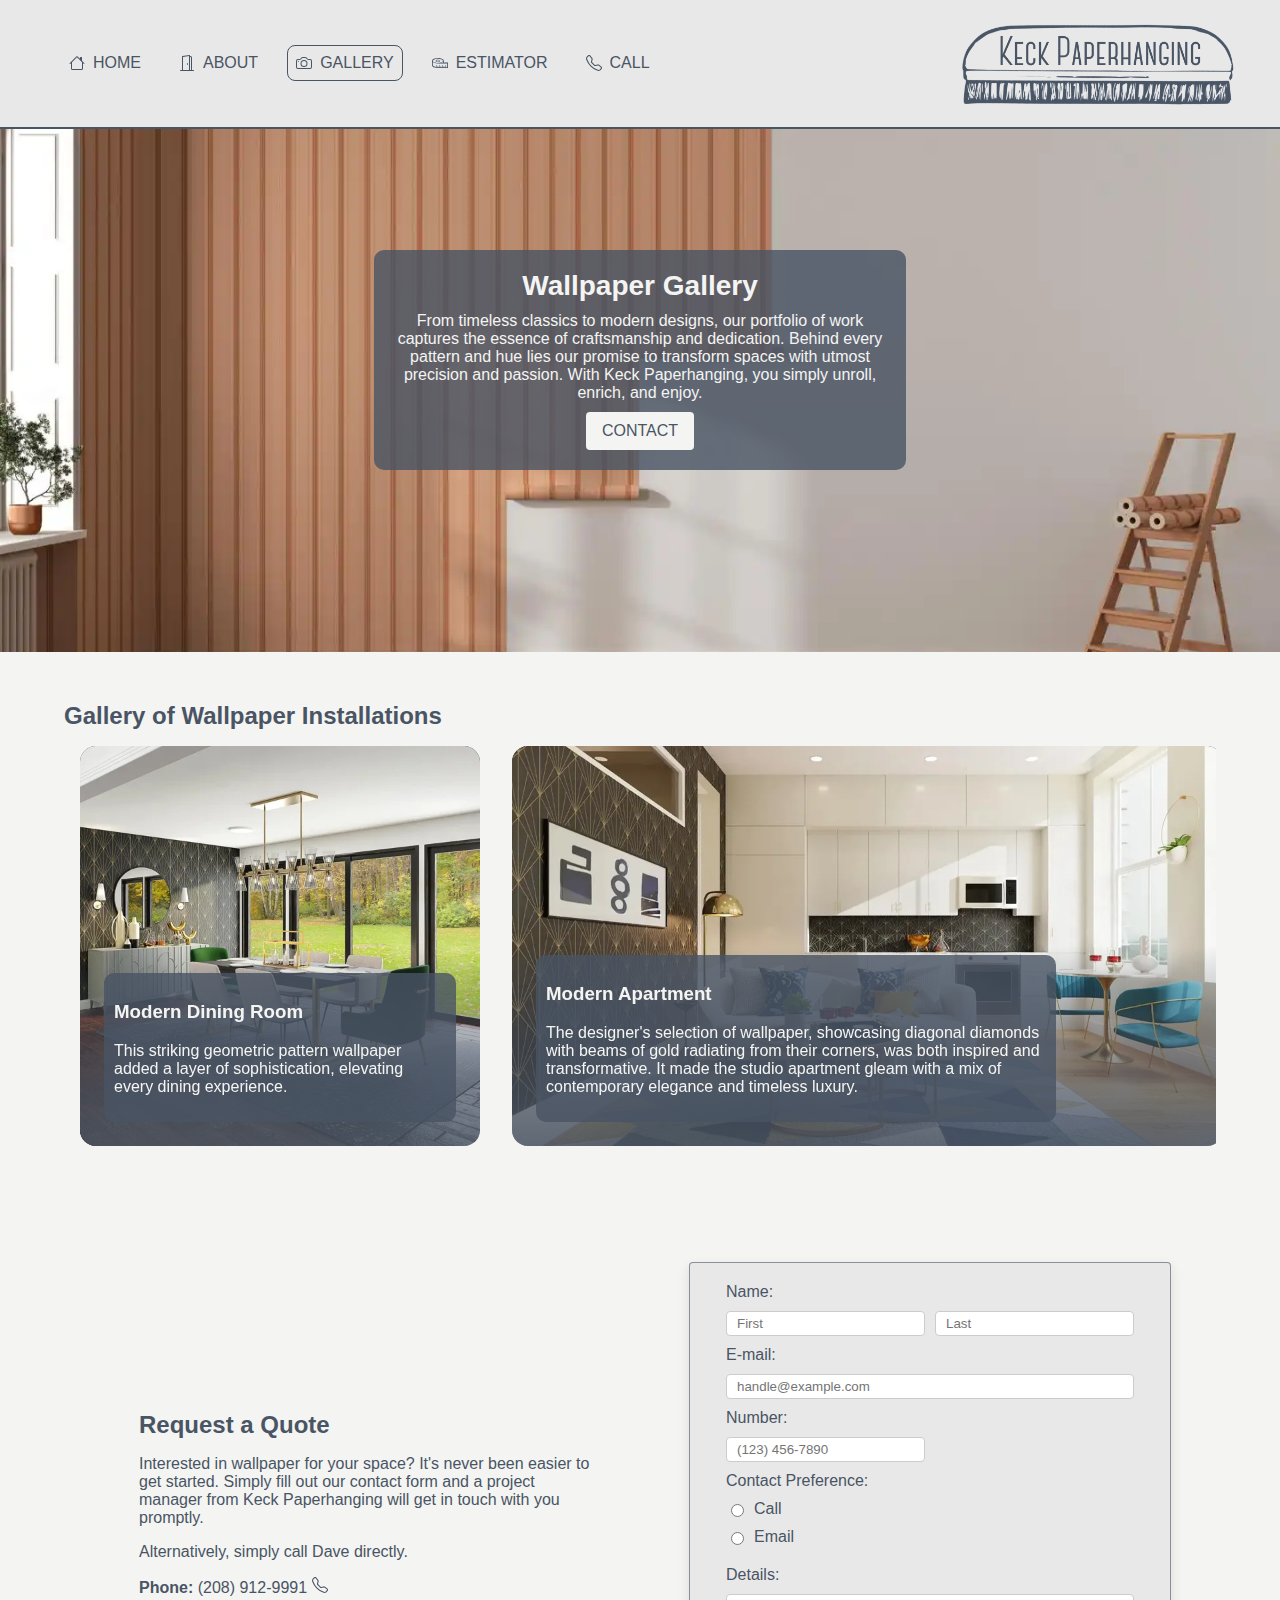
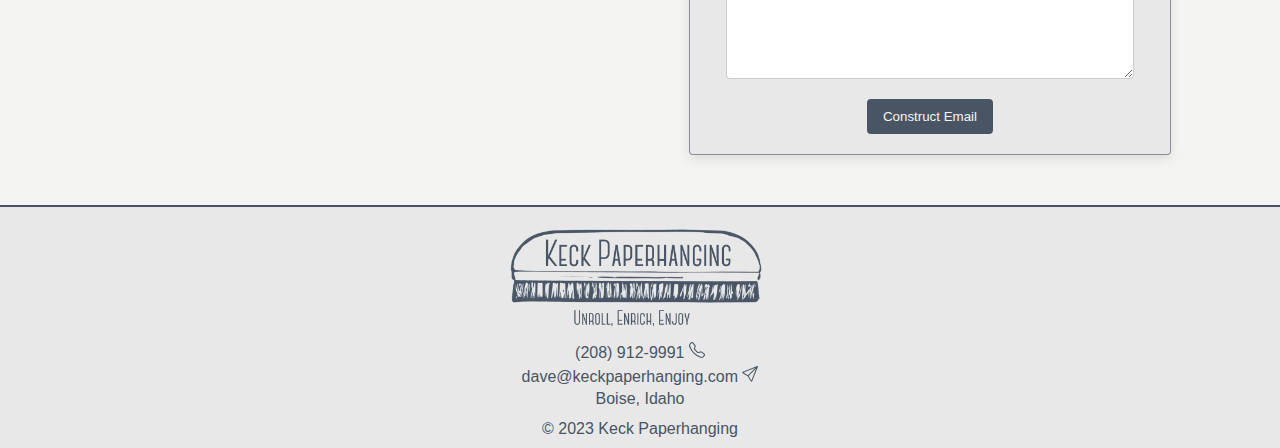
<file: gallery/index.html>
<!DOCTYPE html>
<html lang="en">

    <head>
        <meta charset="UTF-8">
        <meta name="viewport" content="width=device-width, initial-scale=1.0">
        <meta name="description" content="Discover Keck Paperhanging's portfolio of beautifully wallpapered spaces. From timeless classics to modern designs, our work reflects true craftsmanship and dedication. Based in Boise, Idaho, we're ready to help transform your space. Contact us today!">
        <title>Keck Paperhanging Gallery</title>

        <!-- Open Graph Tags for Gallery Page -->
        <meta property="og:title" content="Keck Paperhanging: Wallpaper Gallery">
        <meta property="og:description" content="From timeless classics to modern designs, our work reflects true craftsmanship and dedication. Based in Boise, Idaho, we're ready to help transform your space.">
        <meta property="og:image" content="https://www.keckpaperhanging.com/artifacts/content-photos/headers/orange_stripe.webp"> 
        <meta property="og:url" content="https://www.keckpaperhanging.com/gallery/">
        <meta property="og:type" content="website">

        <!-- Twitter Card Tags for Gallery Page -->
        <meta name="twitter:card" content="https://www.keckpaperhanging.com/artifacts/content-photos/wallcovering-types/residential_square.webp">
        <meta name="twitter:title" content="Keck Paperhanging: Wallpaper Gallery">
        <meta name="twitter:description" content="Discover Keck Paperhanging's portfolio of beautifully wallpapered spaces. From timeless classics to modern designs, our work reflects true craftsmanship and dedication.">
        <meta name="twitter:image" content="https://www.keckpaperhanging.com/artifacts/content-photos/headers/orange_stripe.webp">

        <link rel="canonical" href="https://www.keckpaperhanging.com/gallery/" />
        <link rel="stylesheet" href="../styles.css">
    </head>
        
    <body id="gallery-page">

        <!-- Header -->
        <header>
            <nav>
                <ul>
                    <li>
                        <a href="/" aria-label="Home">
                            <span class="icon-wrapper">
                                <svg xmlns="http://www.w3.org/2000/svg" width="16" height="16" fill="currentColor" class="bi bi-house" viewBox="0 0 16 16">
                                    <path d="M8.707 1.5a1 1 0 0 0-1.414 0L.646 8.146a.5.5 0 0 0 .708.708L2 8.207V13.5A1.5 1.5 0 0 0 3.5 15h9a1.5 1.5 0 0 0 1.5-1.5V8.207l.646.647a.5.5 0 0 0 .708-.708L13 5.793V2.5a.5.5 0 0 0-.5-.5h-1a.5.5 0 0 0-.5.5v1.293L8.707 1.5ZM13 7.207V13.5a.5.5 0 0 1-.5.5h-9a.5.5 0 0 1-.5-.5V7.207l5-5 5 5Z"/>
                                </svg>
                                <span class="nav-text">HOME</span>
                            </span>
                        </a>
                    </li>
                    <li>
                        <a href="/about/" aria-label="About">
                            <span class="icon-wrapper">
                                <svg xmlns="http://www.w3.org/2000/svg" width="16" height="16" fill="currentColor" class="bi bi-door-open" viewBox="0 0 16 16">
                                    <path d="M8.5 10c-.276 0-.5-.448-.5-1s.224-1 .5-1 .5.448.5 1-.224 1-.5 1z"/>
                                    <path d="M10.828.122A.5.5 0 0 1 11 .5V1h.5A1.5 1.5 0 0 1 13 2.5V15h1.5a.5.5 0 0 1 0 1h-13a.5.5 0 0 1 0-1H3V1.5a.5.5 0 0 1 .43-.495l7-1a.5.5 0 0 1 .398.117zM11.5 2H11v13h1V2.5a.5.5 0 0 0-.5-.5zM4 1.934V15h6V1.077l-6 .857z"/>
                                </svg>
                                <span class="nav-text">ABOUT</span>
                            </span>
                        </a>
                    </li>
                    <li>
                        <a href="/gallery/" aria-label="Gallery">
                            <span class="icon-wrapper">
                                <svg xmlns="http://www.w3.org/2000/svg" width="16" height="16" fill="currentColor" class="bi bi-camera" viewBox="0 0 16 16">
                                    <path d="M15 12a1 1 0 0 1-1 1H2a1 1 0 0 1-1-1V6a1 1 0 0 1 1-1h1.172a3 3 0 0 0 2.12-.879l.83-.828A1 1 0 0 1 6.827 3h2.344a1 1 0 0 1 .707.293l.828.828A3 3 0 0 0 12.828 5H14a1 1 0 0 1 1 1v6zM2 4a2 2 0 0 0-2 2v6a2 2 0 0 0 2 2h12a2 2 0 0 0 2-2V6a2 2 0 0 0-2-2h-1.172a2 2 0 0 1-1.414-.586l-.828-.828A2 2 0 0 0 9.172 2H6.828a2 2 0 0 0-1.414.586l-.828.828A2 2 0 0 1 3.172 4H2z"/>
                                    <path d="M8 11a2.5 2.5 0 1 1 0-5 2.5 2.5 0 0 1 0 5zm0 1a3.5 3.5 0 1 0 0-7 3.5 3.5 0 0 0 0 7zM3 6.5a.5.5 0 1 1-1 0 .5.5 0 0 1 1 0z"/>
                                </svg>
                                <span class="nav-text">GALLERY</span>
                            </span>
                        </a>
                    </li>
                    <li>
                        <a href="/estimator/" aria-label="Estimator">
                            <span class="icon-wrapper">
                                <svg height="240px" width="240px" version="1.1" id="_x32_" xmlns="http://www.w3.org/2000/svg" xmlns:xlink="http://www.w3.org/1999/xlink" viewBox="0 0 512.00 512.00" xml:space="preserve" fill=currentColor stroke=currentColor>
                                    <path class="st0" d="M150.932,218.624c10.84,3.192,23.58,4.988,37.258,4.996c18.245-0.023,34.79-3.17,47.434-8.668 c6.318-2.771,11.72-6.126,15.866-10.39c4.108-4.204,7.071-9.718,7.064-15.939c0.007-6.222-2.956-11.742-7.064-15.94 c-6.237-6.362-15.216-10.825-26.048-14.062c-10.833-3.192-23.572-4.995-37.251-4.995c-18.244,0.014-34.79,3.162-47.441,8.668 c-6.318,2.771-11.72,6.125-15.865,10.389c-4.108,4.198-7.072,9.718-7.065,15.94c-0.007,6.221,2.956,11.734,7.065,15.939 C131.12,210.917,140.106,215.387,150.932,218.624z M135.754,183.213c3.303-3.495,10.249-7.404,19.464-10.079 c9.207-2.72,20.64-4.382,32.972-4.374c16.434-0.023,31.288,2.97,41.374,7.404c5.04,2.187,8.846,4.744,11.048,7.05 c2.246,2.357,2.8,4.05,2.808,5.41c-0.008,1.352-0.562,3.052-2.808,5.409c-3.296,3.488-10.242,7.404-19.457,10.079 c-9.207,2.72-20.632,4.375-32.965,4.375c-16.441,0.014-31.294-2.971-41.381-7.404c-5.04-2.188-8.846-4.744-11.054-7.05 c-2.246-2.357-2.794-4.057-2.801-5.409C132.96,187.263,133.508,185.57,135.754,183.213z"></path> <path class="st0" d="M288.2,109.155c0.044,0.015,0.096,0.029,0.14,0.044l0.584,0.17L288.2,109.155z"></path> <path class="st0" d="M88.172,402.845c-0.059-0.014-0.119-0.037-0.178-0.059l-0.732-0.214L88.172,402.845z"></path> <path class="st0" d="M376.372,243.659v-55.037c0.008-8.114-1.929-15.888-5.224-22.922c-3.304-7.05-7.929-13.397-13.42-19.043 c-16.412-16.766-40.488-28.812-69.388-37.458l-0.155-0.044c-29.041-8.564-63.262-13.397-99.996-13.405 c-48.993,0.044-93.448,8.528-127.262,23.24l-0.015,0.008c-16.885,7.404-31.316,16.405-42.276,27.666 C13.154,152.303,8.528,158.65,5.225,165.7C1.929,172.735-0.008,180.509,0,188.623v134.756c-0.008,8.113,1.929,15.88,5.225,22.915 c3.303,7.05,7.929,13.397,13.412,19.043c16.413,16.766,40.472,28.812,69.358,37.45l0.192,0.059 c29.049,8.565,63.262,13.39,100.003,13.405H512v-172.59H376.372z M37.658,165.101c11.38-11.838,31.82-22.856,58.03-30.548 c26.204-7.737,58.119-12.326,92.502-12.319c45.838-0.022,87.308,8.18,116.659,21.031c14.676,6.399,26.27,13.966,33.866,21.836 c7.634,7.929,11.166,15.739,11.174,23.521c-0.008,7.773-3.54,15.592-11.174,23.521c-11.38,11.83-31.819,22.848-58.03,30.541 c-26.204,7.744-58.112,12.326-92.496,12.326c-45.845,0.015-87.314-8.187-116.666-21.031c-14.676-6.399-26.27-13.966-33.866-21.836 c-7.634-7.929-11.166-15.748-11.174-23.521C26.492,180.841,30.024,173.03,37.658,165.101z M349.888,222.341v32.669h-58.23 c6.746-2.202,13.256-4.552,19.249-7.168c15.954-6.983,29.145-15.348,38.684-25.176L349.888,222.341z M485.516,389.766h-45.402 v-66.854h-15.134v66.854h-33.416v-36.209h-15.134v36.209h-33.423v-66.854h-15.134v66.854h-33.423v-36.209h-15.134v36.209h-33.415 v-66.854h-15.134v66.854h-33.415v-36.209h-15.134v36.076c-11.491-0.177-22.657-0.857-33.423-2.01v-64.711h-15.134v62.76 c-23.772-3.621-45.054-9.459-62.138-16.937c-14.676-6.399-26.27-13.966-33.866-21.836c-7.634-7.93-11.166-15.748-11.174-23.521 V222.341l0.296,0.325c14.314,14.706,36.8,26.277,64.621,34.532c27.83,8.217,61.053,12.939,96.788,12.946h297.326V389.766z"></path>
                                </svg>
                                <span class="nav-text">ESTIMATOR</span>
                            </span>
                        </a>
                    </li>
                    <li>
                        <a href="tel:+12089129991" aria-label="Call us at 2089129991">
                            <span class="icon-wrapper">
                                <svg xmlns="http://www.w3.org/2000/svg" width="16" height="16" fill="currentColor" class="bi bi-telephone" viewBox="0 0 16 16">
                                    <path d="M3.654 1.328a.678.678 0 0 0-1.015-.063L1.605 2.3c-.483.484-.661 1.169-.45 1.77a17.568 17.568 0 0 0 4.168 6.608 17.569 17.569 0 0 0 6.608 4.168c.601.211 1.286.033 1.77-.45l1.034-1.034a.678.678 0 0 0-.063-1.015l-2.307-1.794a.678.678 0 0 0-.58-.122l-2.19.547a1.745 1.745 0 0 1-1.657-.459L5.482 8.062a1.745 1.745 0 0 1-.46-1.657l.548-2.19a.678.678 0 0 0-.122-.58L3.654 1.328zM1.884.511a1.745 1.745 0 0 1 2.612.163L6.29 2.98c.329.423.445.974.315 1.494l-.547 2.19a.678.678 0 0 0 .178.643l2.457 2.457a.678.678 0 0 0 .644.178l2.189-.547a1.745 1.745 0 0 1 1.494.315l2.306 1.794c.829.645.905 1.87.163 2.611l-1.034 1.034c-.74.74-1.846 1.065-2.877.702a18.634 18.634 0 0 1-7.01-4.42 18.634 18.634 0 0 1-4.42-7.009c-.362-1.03-.037-2.137.703-2.877L1.885.511z"/>
                                </svg>
                                <span class="nav-text">CALL</span>
                            </span>
                        </a>
                    </li>
                </ul>
            </nav>
            <img 
                id="company-logo-slim"
                width="600"
                height="200"
                src="../artifacts/logos/logo-slim.webp" 
                alt="Keck Paperhanging" 
            />
        </header>

        <!-- Main content -->
        <main>
            <!-- Inspirational section -->
            <section class="inspirational">
                <img 
                    srcset="
                        ../artifacts/content-photos/headers/orange_stripe-mobile.webp 932w, 
                        ../artifacts/content-photos/headers/orange_stripe-desktop.webp 1440w,
                        ../artifacts/content-photos/headers/orange_stripe.webp 1920w"
                    sizes="(max-width: 932px) 932px, (max-width: 1440px) 1440px, 1920px"
                    src="../artifacts/content-photos/headers/orange_stripe.webp"
                    alt="In progress wallpaper installation" 
                />
                <div class="overlay-text">
                    <h1>Wallpaper Gallery</h1>
                    <p>From timeless classics to modern designs, our portfolio of work captures the essence of craftsmanship and dedication. Behind every pattern and hue lies our promise to transform spaces with utmost precision and passion. With Keck Paperhanging, you simply unroll, enrich, and enjoy.</p>
                    <button><a href="#contactForm">CONTACT</a></button>
                </div>
            </section>

            <!-- Carousel for Gallery Items-->
            <section class="gallery-section">
                <h2 class="line-title">Gallery of Wallpaper Installations</h2>
                <div class="carousel">
                    <div class="item">
                        <div class="image-wrapper">
                            <img 
                                width="600"
                                height="600"
                                src="../artifacts/content-photos/gallery/black_gold_dining_accent.webp"
                                alt="Dining room with a modern diamond wallpaper pattern"
                                class="carousel-image" 
                            />
                        </div>
                        <div class="item-desc">
                            <div class="item-overlay-text">
                                <h3>Modern Dining Room</h3>
                                <p>This striking geometric pattern wallpaper added a layer of sophistication, elevating every dining experience.</p>
                            </div>
                        </div>
                    </div>
                    <div class="item">
                        <div class="image-wrapper">
                            <img 
                                width="1066"
                                height="600"
                                src="../artifacts/content-photos/gallery/black_gold_studio_accent.webp"
                                alt="Apartment with a modern diamond wallpaper pattern"
                                class="carousel-image" 
                            />
                        </div>
                        <div class="item-desc">
                            <div class="item-overlay-text">
                                <h3>Modern Apartment</h3>
                                <p>The designer's selection of wallpaper, showcasing diagonal diamonds with beams of gold radiating from their corners, was both inspired and transformative. It made the studio apartment gleam with a mix of contemporary elegance and timeless luxury.</p>
                            </div>
                        </div>
                    </div>
                    <div class="item">
                        <div class="image-wrapper">
                            <img 
                                width="400"
                                height="600"
                                src="../artifacts/content-photos/gallery/living_room_mural.webp"
                                alt="Tree mural adorned with tropical plants and birds"
                                class="carousel-image" 
                            />
                        </div>
                        <div class="item-desc">
                            <div class="item-overlay-text">
                                <h3>Tree Mural</h3>
                                <p>A captivating tree mural, bursting with tropical plants and birds, infuses the living room with vibrant nature.</p>
                            </div>
                        </div>
                    </div>
                    <div class="item">
                        <div class="image-wrapper">
                            <img 
                                width="1066"
                                height="600"
                                src="../artifacts/content-photos/gallery/bedroom_geom_accent.webp"
                                alt="Bedroom with dark geometric patterned wallpaper on the headboard wall"
                                class="carousel-image" 
                            />
                        </div>
                        <div class="item-desc">
                            <div class="item-overlay-text">
                                <h3>Headboard Accent Wall</h3>
                                <p>The interior decorator's choice of the black wallpaper with gold accents was absolutely striking, perfectly elevating the headboard wall to a focal point in the bedroom.</p>
                            </div>
                        </div>
                    </div>
                    <div class="item">
                        <div class="image-wrapper">
                            <img 
                                width="899"
                                height="600"
                                src="../artifacts/content-photos/gallery/bird_pattern_dining.webp"
                                alt="Dining room with teal and peach patterned wallpapering with birds and leaves"
                                class="carousel-image" 
                            />
                        </div>
                        <div class="item-desc">
                            <div class="item-overlay-text">
                                <h3>Elegant Nature Dining</h3>
                                <p>Adorned with serene birds and whimsical leaves, this design promises to transform meal times into moments of sheer tranquility.</p>
                            </div>
                        </div>
                    </div>
                    <div class="item">
                        <div class="image-wrapper">
                            <img 
                                width="600"
                                height="600"
                                src="../artifacts/content-photos/gallery/foyer_pattern.webp"
                                alt="Entryway wallpaper in navy blue with nature pattern"
                                class="carousel-image"
                            />
                        </div>
                        <div class="item-desc">
                            <div class="item-overlay-text">
                                <h3>Entryway Accent</h3>
                                <p>The homeowner's selection of navy blue wallpaper with a nature pattern elevated the entryway. Its rich hue and organic motifs created an inviting, timeless introduction to the home.</p>
                            </div>
                        </div>
                    </div>
                    <div class="item">
                        <div class="image-wrapper">
                            <img 
                                width="1066"
                                height="600"
                                src="../artifacts/content-photos/gallery/modern_tropical_bedroom.webp"
                                alt="Modern tropical bedroom wallpaper with natural woods and light tones"
                                class="carousel-image" 
                            />
                        </div>
                        <div class="item-desc">
                            <div class="item-overlay-text">
                                <h3>Tropical Bedroom</h3>
                                <p>Modern tropical wallpaper blends seamlessly with natural woods and light tones, curating a serene bedroom oasis that invites relaxation and evokes faraway getaways.</p>
                            </div>
                        </div>
                    </div>
                    <div class="item">
                        <div class="image-wrapper">
                            <img 
                                width="899"
                                height="600"
                                src="../artifacts/content-photos/gallery/living_room_pattern.webp"
                                alt="Lavender tree pattern wallpaper in living room"
                                class="carousel-image" 
                            />
                        </div>
                        <div class="item-desc">
                            <div class="item-overlay-text">
                                <h3>Lavender Tree Pattern Accent</h3>
                                <p>The delicate lavender tree pattern introduces a soft elegance that soothes and enchants, while offering a fresh spin on traditional motifs.</p>
                            </div>
                        </div>
                    </div>
                </div>
            </section>

            <section class="contact-us">
                <!-- Left column -->
                <div class="contact-info">
                    <div class="contact-info-content">
                        <h2>Request a Quote</h2>
                        <p>Interested in wallpaper for your space? It's never been easier to get started. Simply fill out our contact form and a project manager from Keck Paperhanging will get in touch with you promptly.</p>
                        <p>Alternatively, simply call Dave directly.</p>
                        <p>
                            <strong>Phone:</strong> (208) 912-9991
                            <a href="tel:+12089129991" aria-label="Call us at 2089129991">
                                <svg xmlns="http://www.w3.org/2000/svg" width="16" height="16" fill="currentColor" class="bi bi-telephone" viewBox="0 0 16 16">
                                    <path d="M3.654 1.328a.678.678 0 0 0-1.015-.063L1.605 2.3c-.483.484-.661 1.169-.45 1.77a17.568 17.568 0 0 0 4.168 6.608 17.569 17.569 0 0 0 6.608 4.168c.601.211 1.286.033 1.77-.45l1.034-1.034a.678.678 0 0 0-.063-1.015l-2.307-1.794a.678.678 0 0 0-.58-.122l-2.19.547a1.745 1.745 0 0 1-1.657-.459L5.482 8.062a1.745 1.745 0 0 1-.46-1.657l.548-2.19a.678.678 0 0 0-.122-.58L3.654 1.328zM1.884.511a1.745 1.745 0 0 1 2.612.163L6.29 2.98c.329.423.445.974.315 1.494l-.547 2.19a.678.678 0 0 0 .178.643l2.457 2.457a.678.678 0 0 0 .644.178l2.189-.547a1.745 1.745 0 0 1 1.494.315l2.306 1.794c.829.645.905 1.87.163 2.611l-1.034 1.034c-.74.74-1.846 1.065-2.877.702a18.634 18.634 0 0 1-7.01-4.42 18.634 18.634 0 0 1-4.42-7.009c-.362-1.03-.037-2.137.703-2.877L1.885.511z"/>
                                </svg>
                            </a>
                        </p>
                    </div>
                </div>
            
                <!-- Right column with form -->
                <div class="contact-form" id="contactForm">
                    <form id="quoteForm">
                        <!-- Full Name Row -->
                        <label for="first-name">Name:</label>
                        <input type="text" id="first-name" name="first-name" placeholder="First" required>
                        <input type="text" id="last-name" name="last-name" placeholder="Last" required>
                        
                        <!-- Email Row -->
                        <label for="email">E-mail:</label>
                        <input type="email" id="email" name="email" placeholder="handle@example.com" required>
                        
                        <!-- Phone Number Row -->
                        <label for="phone-number">Number:</label>
                        <!-- <input type="text" id="area-code" name="area-code" placeholder="Area Code" required> -->
                        <input type="text" id="phone-number" name="phone" placeholder="(123) 456-7890" required>
                        <div></div>
                        
                        <!-- Preferred Form of Contact Row -->
                        Contact Preference:
                        <div id="preferred-contact">
                            <div class="radio-group">
                                <input type="radio" id="morning-call" name="contact-preference" value="Morning Phone Call" required>
                                <label for="morning-call">Call</label>
                            </div>
                            <div class="radio-group">
                                <input type="radio" id="email-contact" name="contact-preference" value="Email" required>
                                <label for="email-contact">Email</label>
                            </div>
                        </div>                        
                        
                        <!-- Details Row -->
                        <label for="details">Details:</label>
                        <textarea id="details" name="details" rows="5" maxlength="500"></textarea>
                        
                        <!-- Craft Email Button -->
                        <button type="button" onclick="craftEmail()">Construct Email</button>
                    </form>
                </div>                

            </section>

        </main>


        <!-- Footer -->
        <footer>
            <img 
                id="company-logo"
                src="../artifacts/logos/logo.webp" 
                width="600"
                height="200"
                alt="Keck Paperhanging: unroll, enrich, enjoy" 
            />
            <div class="footer-contact-info">
                <p>
                    (208) 912-9991
                    <a href="tel:+12089129991" aria-label="Call us at 2089129991">
                        <svg xmlns="http://www.w3.org/2000/svg" width="16" height="16" fill="currentColor" class="bi bi-telephone" viewBox="0 0 16 16">
                            <path d="M3.654 1.328a.678.678 0 0 0-1.015-.063L1.605 2.3c-.483.484-.661 1.169-.45 1.77a17.568 17.568 0 0 0 4.168 6.608 17.569 17.569 0 0 0 6.608 4.168c.601.211 1.286.033 1.77-.45l1.034-1.034a.678.678 0 0 0-.063-1.015l-2.307-1.794a.678.678 0 0 0-.58-.122l-2.19.547a1.745 1.745 0 0 1-1.657-.459L5.482 8.062a1.745 1.745 0 0 1-.46-1.657l.548-2.19a.678.678 0 0 0-.122-.58L3.654 1.328zM1.884.511a1.745 1.745 0 0 1 2.612.163L6.29 2.98c.329.423.445.974.315 1.494l-.547 2.19a.678.678 0 0 0 .178.643l2.457 2.457a.678.678 0 0 0 .644.178l2.189-.547a1.745 1.745 0 0 1 1.494.315l2.306 1.794c.829.645.905 1.87.163 2.611l-1.034 1.034c-.74.74-1.846 1.065-2.877.702a18.634 18.634 0 0 1-7.01-4.42 18.634 18.634 0 0 1-4.42-7.009c-.362-1.03-.037-2.137.703-2.877L1.885.511z"/>
                        </svg>
                    </a>
                </p>
                <p>
                    dave@keckpaperhanging.com
                    <a href="mailto:dave@keckpaperhanging.com" aria-label="Email">
                        <svg xmlns="http://www.w3.org/2000/svg" width="16" height="16" fill="currentColor" class="bi bi-send" viewBox="0 0 16 16">
                            <path d="M15.854.146a.5.5 0 0 1 .11.54l-5.819 14.547a.75.75 0 0 1-1.329.124l-3.178-4.995L.643 7.184a.75.75 0 0 1 .124-1.33L15.314.037a.5.5 0 0 1 .54.11ZM6.636 10.07l2.761 4.338L14.13 2.576 6.636 10.07Zm6.787-8.201L1.591 6.602l4.339 2.76 7.494-7.493Z"/>
                        </svg>
                    </a>
                </p>
                <p>Boise, Idaho</p>
            </div>
            <p>&copy; 2023 Keck Paperhanging</p>
        </footer>

        <script src="../scripts.js"></script>

    </body>

</html>
</file>
<file: styles.css>
/* 
GENERAL STYLES 
*/
body, h1, h2 {
    margin: 0;
    padding: 0;
    font-family: 'Candara', sans-serif;
    color: rgb(73, 84, 100);
}

html {
  --font-size-300: 0.75rem;
  --font-size-400: 1rem;
  --font-size-500: 1.25rem;
  --font-size-600: 1.5rem;
  --font-size-700: 1.75rem; 
  --font-size-800: 2rem;
  --font-size-900: 2.25rem;
}

body {
    background-color: rgb(244, 244, 242);
}

p {
    max-width: 32rem;
    font-family: 'Candara', sans-serif;
    font-size: var(--font-size-400);
}



/* 
Header 
*/
header {
    display: flex;
    justify-content: space-between;
    align-items: center;
    padding: 0.625rem 1.25rem;
    border-bottom: 0.125rem solid rgb(73, 84, 100);
    position: fixed;
    top: 0;
    left: 0;
    right: 0;
    background-color: rgb(232, 232, 232);
    z-index: 1000;
}

nav ul {
    list-style-type: none;
    display: flex;
    gap: 1.25rem;
}

nav li a {
    text-decoration: none;
    color: rgb(73, 84, 100);
    font-size: var(--font-size-400);
    transition: color 0.3s;
}

.icon-wrapper {
    display: flex;
    align-items: center;
    gap: 0.5rem;
    padding: 0.5rem;
    box-sizing: border-box;
    border: 0.063rem solid transparent;
    border-radius: 0.5rem;
    transition: border 0.3s ease;
}

.icon-wrapper svg {
    width: 1rem;
    height: 1rem;
}

#home-page a[href="/"] .icon-wrapper,
#about-page a[href="/about/"] .icon-wrapper,
#gallery-page a[href="/gallery/"] .icon-wrapper,
#estimator-page a[href="/estimator/"] .icon-wrapper {
    border: 0.063rem solid rgb(73, 84, 100);
}

.nav-text {
    display: inline;  /* Hide by default for mobile-first */
}

#company-logo {
    width: 22rem;
    height: auto;
    /* identify filter to apply to image 
    in order to convert color to rgb(73, 84, 100)
    https://codepen.io/sosuke/pen/Pjoqqp */
    filter: invert(32%) sepia(20%) saturate(454%) hue-rotate(176deg) brightness(93%) contrast(92%);
}

#company-logo-slim {
    width: 20rem;
    height: auto;
    max-height: 7.5rem;
    filter: invert(32%) sepia(20%) saturate(454%) hue-rotate(176deg) brightness(93%) contrast(92%);
}



/* 
Main Content 
*/
main {
    margin-top: 4.25rem;
    display: flex;
    flex-direction: column;
    align-items: center;
}


/* FIRST SECTION - MARKETING HEADER */
.inspirational {
    position: relative;
    width: auto;
    max-height: 34rem;
    overflow: hidden;
    padding-bottom: 2.5rem;
}

.inspirational img {
    width: 100%;
    height: 100%;
    min-height: 25rem;
    object-fit: cover;
}

.inspirational h1 {
    margin: 0;
    padding: 0.625rem 0;
    font-family: 'Candara', sans-serif;
    font-size: var(--font-size-700);
    color: rgb(244, 244, 242);
}

.overlay-text {
    position: absolute;
    top: 50%;
    left: 50%;
    transform: translate(-50%, -50%);
    text-align: center;
    color: rgb(244, 244, 242);
    background-color: rgba(73, 84, 100, 0.8);
    padding: 0.625rem 0.625rem;
    border-radius: 0.625rem;
}

.overlay-text p {
    margin: 0;
}

.overlay-text button {
    padding: 0.625rem 1rem;
    background-color: rgb(244, 244, 242);
    color: rgb(73, 84, 100);
    border: none;
    border-radius: 0.25rem;
    cursor: auto;
    width: auto;
    display: block;
    margin: 0.625rem auto;
}

.overlay-text a {
    color: rgb(73, 84, 100);
    font-family: 'Arial', sans-serif;
    text-decoration: none;
    font-size: var(--font-size-400);
}


/* SECOND SECTION - ABOUT KP */
.content-container {
    max-width: 80%; 
    margin: 0 auto; 
    padding: 2.5rem; 
}

.serving {
    position: relative;
    width: 100%; 
    padding: 2.5rem 1.25rem; 
    background-image: url('artifacts/content-photos/filler/marble_wallpaper-desktop.webp'); 
    background-size: cover;
    background-position: center;
    background-repeat: no-repeat;
    border-radius: 0.625rem;
    align-items: center;
}

.serving-content {
    align-self: center;
    position:relative;
    width: fit-content;
    max-width: 50%;
    left: 50%;
}

.info-section {
    display: flex;
    justify-content: space-between;
    align-items: center;
    padding: 2.5rem 0;
}


/* THIRD SECTION - MARKETING, MOSTLY*/
.info-section .text-content {
    flex: 1;
    padding: 1.25rem;
    box-sizing: border-box;
}

.info-section img {
    flex: 1;
    max-width: 60%;
    height: auto;
    border-radius: 0.625rem;
}

.info-section button {
    padding: 0.625rem 1rem;
    background-color: rgb(73, 84, 100);
    color: rgb(244, 244, 242);
    border: none;
    border-radius: 0.25rem;
    cursor: auto;
    width: auto;
    display: block;
    margin: 0.625rem auto;
}

.info-section a {
    color: rgb(244, 244, 242);
    font-family: 'Arial', sans-serif;
    text-decoration: none;
    font-size: var(--font-size-400);
}


/* FOURTH SECTION - WALLCOVERING TYPES */
.wall-coverings-wrapper {
    display: flex;
    justify-content: space-between;
    align-items: flex-start;
    max-width: 78.75rem;
    margin: 0 auto;
    padding: 1rem 0;
}

.wall-coverings.grid-view {
    max-width: 78.75rem;
    display: grid;
    grid-template-columns: repeat(3, minmax(0, 12.5rem));
    gap: 0.625rem;
    padding: 1rem;
    overflow-x: hidden;
    margin: 0 auto;
}

.wall-coverings.carousel-view {
    display: none;
}

.wall-covering-description {
    flex: 1;
    padding: 2.5rem 1.25rem;
    box-sizing: border-box;
}

.grid-item {
    width: 12.5rem;
    position: relative;
    background-size: cover;
    background-position: center;
    background-repeat: no-repeat;
    box-shadow: -0.5rem 0.5rem 0.25rem rgba(0, 0, 0, 0.15);
    border-radius: 0.625rem;
    transition: transform 250ms, box-shadow 250ms;
    aspect-ratio: 1 / 1;  
    display: flex;
    align-items: center;
    justify-content: center;
    color: rgb(244, 244, 242);

    &:hover {
        transform: rotate(3deg) scale(1.05);
        box-shadow: -0.5rem 0.5rem 0.25rem rgba(0, 0, 0, 0.15);
        z-index: 1;
    }

    &.selected {
        border: 0.625rem solid rgb(187, 191, 202);
        width: 11.25rem;
        outline: 0.625rem solid transparent;
        box-shadow: -0.5rem 0.5rem 0.25rem rgba(0, 0, 0, 0.15);
    }
}

.grid-item span {
    padding: 0.25rem 0.625rem;
    background-color: rgb(244, 244, 242);
    border-radius: 0.5rem;
    color: rgb(73, 84, 100);
    text-align: center;
}

.grid-item:nth-child(1) {
    background-image: url('artifacts/content-photos/wallcovering-types/residential_square.webp');
}

.grid-item:nth-child(2) {
    background-image: url('artifacts/content-photos/wallcovering-types/commercial_square.webp');
}

.grid-item:nth-child(3) {
    background-image: url('artifacts/content-photos/wallcovering-types/fabric_square.webp');
}

.grid-item:nth-child(4) {
    background-image: url('artifacts/content-photos/wallcovering-types/mural_square.webp');
}

.grid-item:nth-child(5) {
    background-image: url('artifacts/content-photos/wallcovering-types/sisal_square.webp');
}

.grid-item:nth-child(6) {
    background-image: url('artifacts/content-photos/wallcovering-types/whiteboard_square.webp');
}

.grid-item:nth-child(7) {
    background-image: url('artifacts/content-photos/wallcovering-types/wood_square.webp');
}

.grid-item:nth-child(8) {
    background-image: url('artifacts/content-photos/wallcovering-types/panel_square.webp');
}

.grid-item:nth-child(9) {
    background-image: url('artifacts/content-photos/wallcovering-types/foil_square.webp');
}


/*
FINAL SECTION - CONTACT SECTION
*/
.contact-us {
    display: flex;
    justify-content: space-between;
    align-items: center;
    padding: 1.25rem;
}

.contact-us a {
    color:rgb(73, 84, 100)
}

.contact-info {
    flex: 1;
    padding: 1.875rem;
    display: flex; 
    align-items: center;
    justify-content: center;
    margin: 1.875rem;
}

.contact-info-content {
    text-align: left;
    margin-right: auto;
    width: 100%;
}

.contact-info p {
    margin-bottom: 0.625rem;
}

.contact-form {
    flex: 1;
    display: flex; 
    align-items: center; 
    justify-content: center; 
    margin: 1.875rem;
    background-color: rgb(232, 232, 232);
    box-shadow: 0 0.25rem 0.75rem rgba(0, 0, 0, 0.1);
    padding: 1.25rem 0.625rem 0.625rem; 
    border-radius: 0.25rem;
    border-color: rgba(73, 84, 100, 0.6);
    border-width: 0.063rem;
    border-style: solid;
}

.contact-form form {
    display: grid;
    grid-gap: 0.625rem;
    grid-template-columns: 1fr 1fr; 
}

.contact-form label, 
#preferred-contact, 
#email, 
#details, 
button {
    grid-column: span 2;
}

#preferred-contact {
    display: flex;
    flex-direction: column; 
    gap: 0.625rem; 
    flex-wrap: wrap;
    margin-bottom: 0.625rem;
}

.radio-group {
    display: flex; 
    align-items: center; 
}

.radio-group input[type="radio"] {
    margin-right: 0.625rem;
}

.contact-form input[type="text"],
.contact-form input[type="email"],
.contact-form textarea {
    border-radius: 0.25rem; 
    border: 0.063rem solid #ccc; 
    padding: 0.25rem 0.625rem; 
}

.contact-us button {
    padding: 0.625rem 1rem;
    background-color: rgb(73, 84, 100);
    color: rgb(244, 244, 242);
    border: none;
    border-radius: 0.25rem;
    cursor: pointer;
    width: auto; 
    display: block; 
    margin: 0.625rem auto;
}

button:hover {
    background-color: rgb(187, 191, 202);
}

footer, footer *, footer *::before, footer *::after {
    margin: 0;
    padding: 0;
    box-sizing: border-box;
}



/* 
FOOTER 
*/
footer {
    padding: 0.625rem;
    background-color: rgb(232, 232, 232);
    border-top: 0.125rem solid rgb(73, 84, 100);
    display: flex;
    flex-direction: column;
    align-items: center;
    gap: 0.25rem;
}

#company-logo {
    margin-bottom: 0.25rem;
    max-width: 100%; 
    display: block;
}

.footer-contact-info p {
    text-align: center;
    margin-bottom: 0.25rem;
}

footer > p {
  margin-top: 0.25rem; 
}

.footer-contact-info svg,
.footer-contact-info a {
    color: rgb(73, 84, 100);
    /* margin: 0 0.5rem; */
}



/*
ABOUT PAGE'S CSS
*/
.about {
    display: flex;
    justify-content: center;
    align-items: center;
    /* padding-top: 3.125rem;
    padding-bottom: 3.125rem; */
}

.portrait-wrapper {
    display: flex;
    max-width: 90%;
    height: auto;
    align-items: center;
    justify-content: flex-end;
    padding: 0 0.625rem;
}

#dave-family {
    max-width: 100%;
    width: 80%;
    height: auto;
    border-radius: 0.625rem;
    box-shadow: 0 0.25rem 1rem rgba(0, 0, 0, 0.3);
    margin: 0;
}

.about-content {
    width: 37.5rem;
}

.text-background {
    background-color: rgba(244, 244, 242, 0.8);
    border-radius: 0.625rem;
    width: fit-content;
    padding: 1.25rem;
}

.about-content h2 {
    margin-top: 0;
}

.about-content p {
    margin-bottom: 1rem;
}



/*
GALLERY PAGE
*/
.gallery-section {
    width: 90%;
    max-width: 90%;
    padding: 3.125rem;
    overflow: hidden;
}

.gallery-section .carousel {
    display: flex;
    overflow-x: auto;
    scroll-snap-type: x mandatory;
    scroll-behavior: smooth;
    -webkit-overflow-scrolling: touch;
    scrollbar-width: none;
    /* padding: 1rem 2.5rem; */
}

.gallery-section .carousel::-webkit-scrollbar {
    display: none;
}

.gallery-section .item {
    flex-shrink: 0; 
    height: 25rem;
    background: #343434 no-repeat center center / cover;
    margin: 1rem 1rem;
    position: relative;
    transition: transform 0.5s;
    overflow: hidden;
    border-radius: 1rem;
    will-change: transform;
    backface-visibility: hidden;
}

.gallery-section .item .image-wrapper {
    position: relative;
    height: 100%;
    width: auto; 
    overflow: hidden;
}

.gallery-section .item .carousel-image {
    display: block;
    max-width: 100%;
    max-height: 100%;
    width: auto;
    height: auto;
    margin: 0 auto; 
    position: relative;
}

.gallery-section .item::before {
    content: "";
    position: absolute;
    height: 100%;
    width: 100%;
    left: 0;
    top: 0;
    border-radius: 1rem;
    background-color: rgba(255, 255, 255, 0.01);
    z-index: 2;
}

.gallery-section .item:after,
.gallery-section .image-wrapper:after {
    content: "";
    display: block;
    position: absolute;
    height: 100%;
    width: 100%;
    left: 0;
    top: 0;
    border-radius: 1rem;
    background-image: linear-gradient(transparent 50%, rgba(73, 84, 100, 0.6));
    z-index: 1;
}

.gallery-section .item-desc {
    padding: 0 1.5rem 0.75rem;
    color: rgb(244, 244, 242);
    position: absolute;
    bottom: 0.75rem;
    left: 0;
    right: 0;
    z-index: 3;
    opacity: 1; 
    transition: opacity 0.5s; 
}

.gallery-section .item:hover .item-desc {
    opacity: 0; 
}

.item-overlay-text {
    padding: 0.625rem;
    color: rgb(244, 244, 242);
    max-width: 31.25rem;
    background-color: rgba(73, 84, 100, 0.8);
    border-radius: 0.625rem;
    z-index: 3;
}

.gallery-section .item:hover {
    transform: scale(1.05);
}



/* 
RESPONSIVENESS
*/
@media only screen and (max-width: 932px) {

    /* Header */
    header {
        flex-direction: column-reverse;
        padding: 0.25rem 0.625rem;
    }

    nav ul {
        flex-direction: row;
        align-items: center;
        justify-content: center;
        gap: 1.25rem;
        margin: 0;
        padding: 0;
        margin-bottom: 0.625rem;
    }

    nav li {
        margin: 0;
        text-align: center;
    }

    #company-logo-slim {
        width: 13.75rem;
        margin-bottom: 0.625rem;
    }

    #company-logo {
        width: 11.25rem;
    }

    .nav-text {
        display: none;
    }

    .icon-wrapper svg {
        width: 1.25rem;
        height: 1.25rem;
    }

    /* Main Content */
    main {
        margin-top: 5.625rem;
    }

    p {
        max-width: 37.5rem; 
        font-family: 'Candara', sans-serif; 
        font-size: var(--font-size-400);
    }

    .overlay-text {
        width: 70%; 
        left: 50%;
        transform: translate(-50%, -50%);
    }

    .overlay-text a {
        color: rgb(73, 84, 100);
        font-family: 'Arial', sans-serif;
        text-decoration: none;
        font-size: var(--font-size-400);
    }
    
    .info-section a {
        color: rgb(244, 244, 242);
        font-family: 'Arial', sans-serif;
        text-decoration: none;
        font-size: var(--font-size-300)
    }

    .inspirational img {
        object-position: center bottom;
        margin: 0;
        padding: 0.25rem;
    }    

    /* Hide serving section on mobile */
    .serving {
        display: none;
    }

    /* Info Section */
    .info-section {
        flex-direction: column-reverse;
        gap: 1.25rem;
    }

    .info-section .text-content, .info-section img {
        flex: none;
        max-width: 100%;
    }

    /* Wall coverings section */
    .wall-coverings-wrapper {
        flex-direction: column;
        gap: 1.25rem;
    }

    .wall-coverings.grid-view {
        display: none;
    }
    
    /* Wall coverings carousel */
    .carousel-container {
        width: 100%;
        margin: 0 auto; 
        overflow: hidden; 
        position: relative;
    }
    
    .wall-coverings.carousel-view {
        position: relative;
        display: flex;
        overflow-x: auto;
        -ms-overflow-style: none;
        scrollbar-width: none; 
        gap: 0.625rem;
        width: 100%;  
        padding: 0 0.625rem 0.625rem;
    }

    .wall-coverings.carousel-view::-webkit-scrollbar
    .carousel::-webkit-scrollbar {
        display: none;
        -webkit-overflow-scrolling: touch; 
    }

    .wall-coverings.carousel-view .grid-item {
        width: 11.25rem;
        height: 11.25rem;
        aspect-ratio: 1/1;
        position: relative;
        /* box-shadow: -0.5rem 0.5rem 1rem rgba(0, 0, 0, 0.5); */
        border-radius: 0.625rem;
        display: flex;
        color: rgb(244, 244, 242);
        margin-right: 0.25rem;
        margin-left: 0.25rem; 
        transition: none;
    }

    .wall-coverings.carousel-view .grid-item:hover {
        transform: none;
        box-shadow: -0.5rem 0.5rem 0.25rem rgba(0, 0, 0, 0.15)
    }

    .wall-coverings.carousel-view .grid-item.selected {
        border: 0.625rem solid rgb(187, 191, 202);
        box-sizing: border-box;
        box-shadow: -0.5rem 0.5rem 0.25rem rgba(0, 0, 0, 0.15)
    }    
    
    .wall-coverings.carousel-view .grid-item span {
        font-size: var(--font-size-300);
        position: absolute;
        top: 50%; 
        left: 50%;
        transform: translate(-50%, -50%);
        padding: 0.25rem 0.625rem;
        background-color: rgb(244, 244, 242);
        border-radius: 0.5rem;
        color: rgb(73, 84, 100);
    }

    .carousel-indicators {
        display: flex;
        justify-content: center;
        align-items: center;
        margin-top: 0.625rem;
        width: 100%;
    }
    
    .carousel-indicators .dot {
        width: 0.5rem;
        height: 0.5rem;
        background-color: rgb(200, 200, 200); 
        border-radius: 50%; 
        margin: 0 0.25rem; 
        cursor: pointer;
        transition: background-color 0.3s;
    }
    
    .carousel-indicators .dot.active {
        background-color: rgb(73, 84, 100);
    }

    .wall-covering-description {
        flex: 1;
        padding: 1.25rem 0.625rem;
        box-sizing: border-box;
    }

    /* Contact Section */
    .contact-us {
        flex-direction: column;
        gap: 1.25rem;
    }

    .contact-info, .contact-form {
        margin: 0;
        width: 90%;
    }

    .contact-form form {
        grid-template-columns: 1fr;
    }

    /* About Page */
    .about {
        flex-direction: column;
        gap: 1.25rem;
    }

    .portrait-wrapper {
        display: flex;
        max-width: 18.75rem;
        width: 80%;
        height: auto;
        align-items: center;
        justify-content: flex-end;
        padding: 0 0.625rem;
    }

    #dave-family {
        max-width: 100%;
        height: auto;
        width: 100%;
        margin-right: 0;
    }

    .about-content {
        width: 100%;
    }

}

@media (max-width: 1440px) and (min-width: 933px) {
    .serving::before {
        background-image: url('artifacts/content-photos/filler/marble_wallpaper-desktop.webp');
    }
}
</file>
<file: estimator/styles.css>
#home-page a[href="/"] .icon-wrapper,
#about-page a[href="/about/"] .icon-wrapper,
#gallery-page a[href="/gallery/"] .icon-wrapper,
#estimator-page a[href="/estimator/"] .icon-wrapper {
    border: 0.063rem solid rgb(73, 84, 100);
}

.estimating {
    max-width: 80%;
    position: relative;
    padding: 2.5rem 1.25rem;
    margin: 2rem 1.5rem;
    border-radius: 0.625rem;
    display: flex;
    flex-direction: row;
    width: auto;
    background-image: url('../artifacts/content-photos/filler/empty_livingroom-desktop.webp');
    background-size: auto;
    background-position: center top;
    background-repeat: no-repeat;
}

.estimating .text-background {
    background-color: rgba(244, 244, 242, 0.8);
}

.estimating a {
    color:rgb(73, 84, 100);
}

.estimation-101 {
    display: block;
}

/* Container for room modeling */
.wallpaper-estimator {
    flex: 1;
    display: flex; 
    flex-direction: column;
    align-items: left; 
    justify-content: center;
    margin: 1.875rem;
    background-color: rgba(244, 244, 242, 0.9);
    box-shadow: 0 0.25rem 0.75rem rgba(0, 0, 0, 0.1);
    padding: 1.25rem 0.625rem 0.625rem; 
    border-radius: 0.625rem;
    min-width: 375px;
    max-width: 95%;
}

.wallpaper-estimator #result {
    display: flex;
    justify-content: center;
}

.room-modeling::after {
    margin: 1rem;
}

.wallpaper-estimator::after {
    padding: 1.25rem; 
    border-radius: 0.25rem;
    border-color: rgba(73, 84, 100, 0.6);
    border-width: 0.063rem;
    border-style: solid;
}

#room-modeling .button-wrapper {
    display: flex;
    flex-direction: row;
    justify-content: center;
    padding: 1rem; 
    margin: 1rem;
}

#wall-container {
    display: flex;
    flex-direction: column;
    margin: 1rem 0.5rem;
}

#wall-container p {
    font-size: larger;
    font-weight: 500;
    margin: 0;
}

#wall-container .wall-inputs {
    display: flex;
    flex-direction: row;
    align-items: center;
    padding: 0.5rem;
}

#wall-container .wall-inputs label {
    max-width: 5rem;
    padding: 0.25rem;
}

#wall-container .wall-inputs input {
    max-width: 2.5rem;
    padding: 0.5rem;
}

.material-modeling {
    display: flex;
    flex-direction: column;
    align-items: center;
    padding: 1rem;
}

#material {
    margin: 0 0 0.75rem;
}

#material-input {
    display: flex;
    flex-direction: row;
    align-items: center;
}

#material-input label,
#material-input input {
    max-width: 2.5rem;
    padding: 0.5rem 0.25rem 0.5rem;
}

.wallpaper-estimator button {
    padding: 0.75rem;
    border: none;
    border-radius: 0.25rem;
    cursor: pointer;
    transition: background-color 0.3s ease;
    margin: 0 0.5rem 0;
    background-color: rgb(73, 84, 100);
    color: rgb(244, 244, 242);
    width: auto; 
    display: block; 
}

input::-webkit-textfield-decoration-container {
    font-size: 0.5rem;
}

.wall .contenteditable {
    font-size: 1rem;
}

button:hover {
    filter: brightness(90%);
}

@media only screen and (max-width: 932px)  {
    .estimating {
        display: flex;
        flex-direction: column;
        padding: 1rem;
    }

    .wallpaper-estimator {
        margin: 0.5rem;
        max-width: 95%;
        min-width: auto;
    }

    .wall {
        max-width: 80%;
    }

    #wall-container {
        max-width: 85%;
        margin: 0;
    }

    #wall-container .wall-inputs {
        padding:  0.5rem 0;
    }
    
    #wall-container .wall-inputs input,
    #material-input .material-modeling input {
        max-width: 1.5rem;
        padding: 0.25rem 0.125rem;
        border-width: 0.06rem;
        border-color: rgb(73, 84, 100);
    }

    #wall-container .wall-inputs #wall-units,
    #material-input .material-modeling #pattern-units {
        max-width: 2.5rem;
        border-width: 0.06rem;
        border-color: rgb(73, 84, 100);
        color: rgb(73, 84, 100)
    }

    .wall-inputs label,
    .material-modeling label {
        font-size: 0.75rem;
    }
    .estimation-101 {
        display: none;
    }

    h3 {
        margin: 0.25rem;
        /* margin-block-start: 0.25rem; */
    }

    .text-background {
        padding: 0.5rem;
    }
}
</file>
